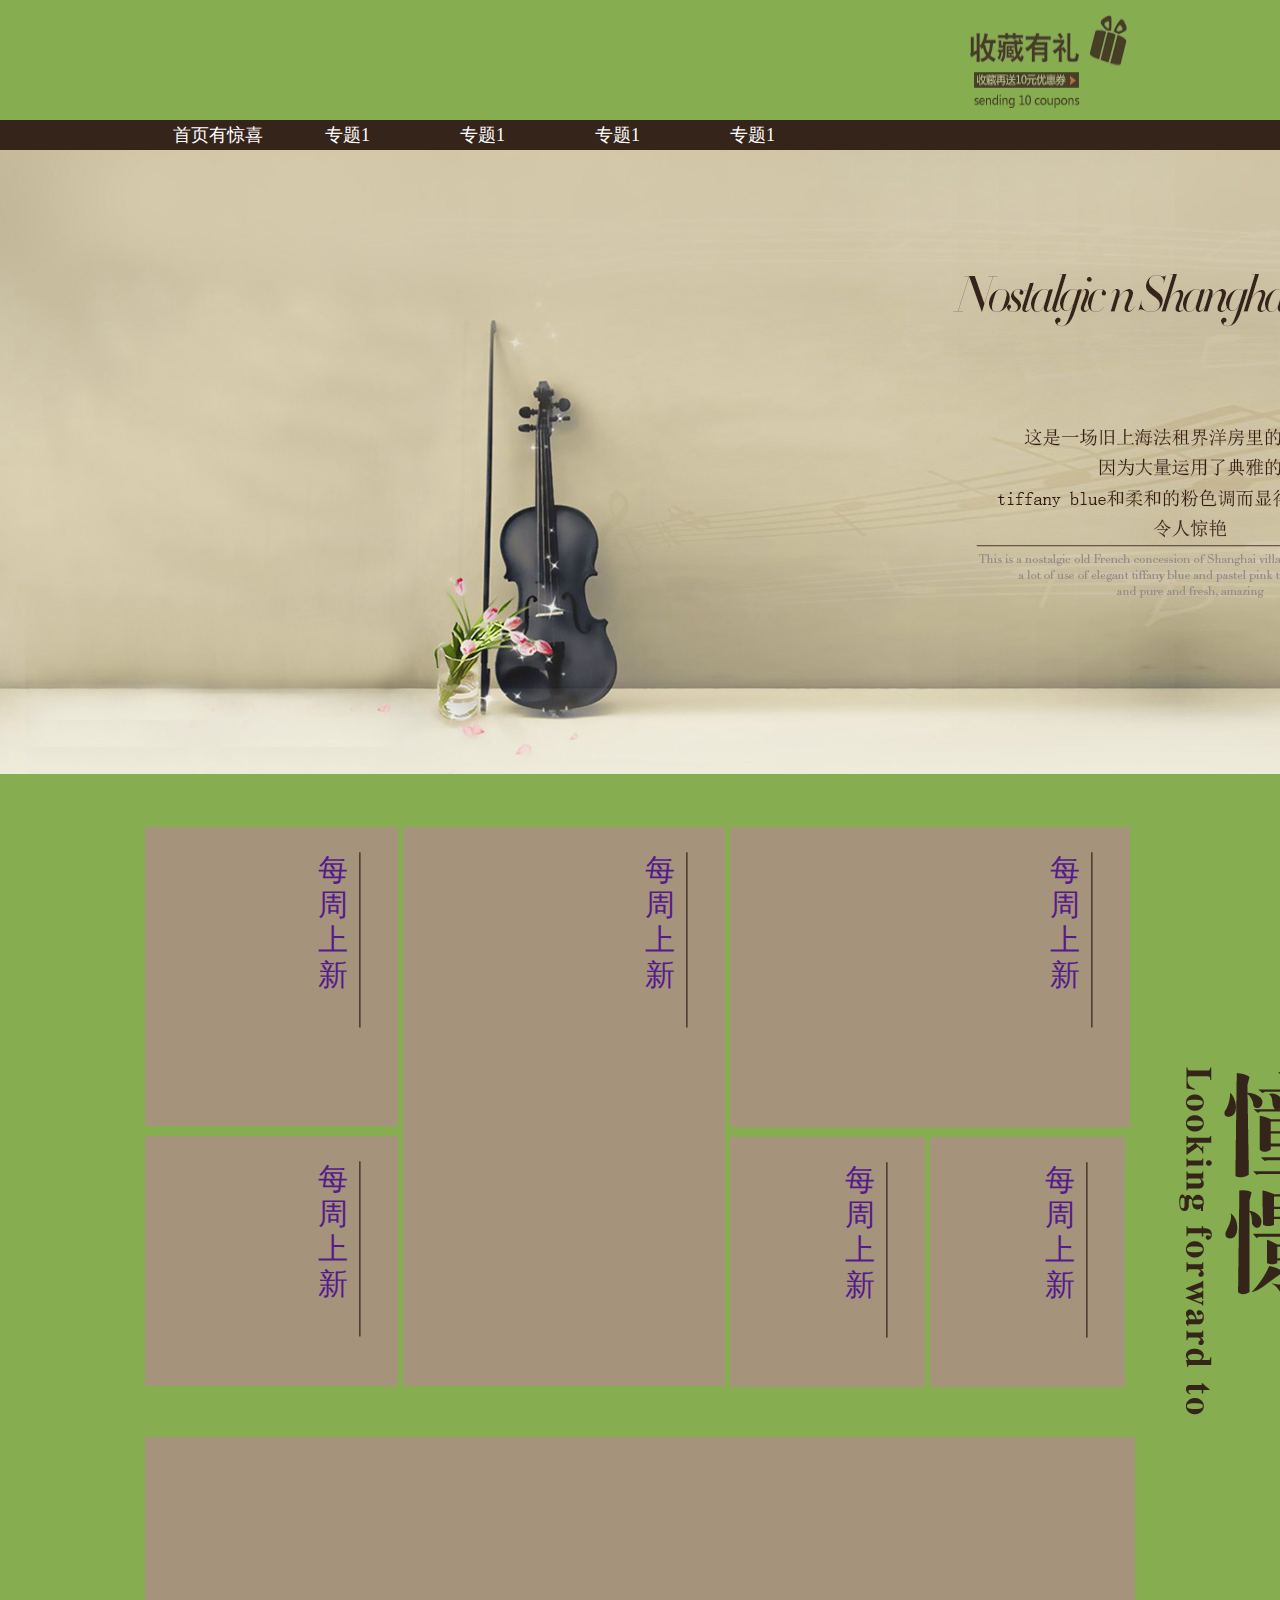
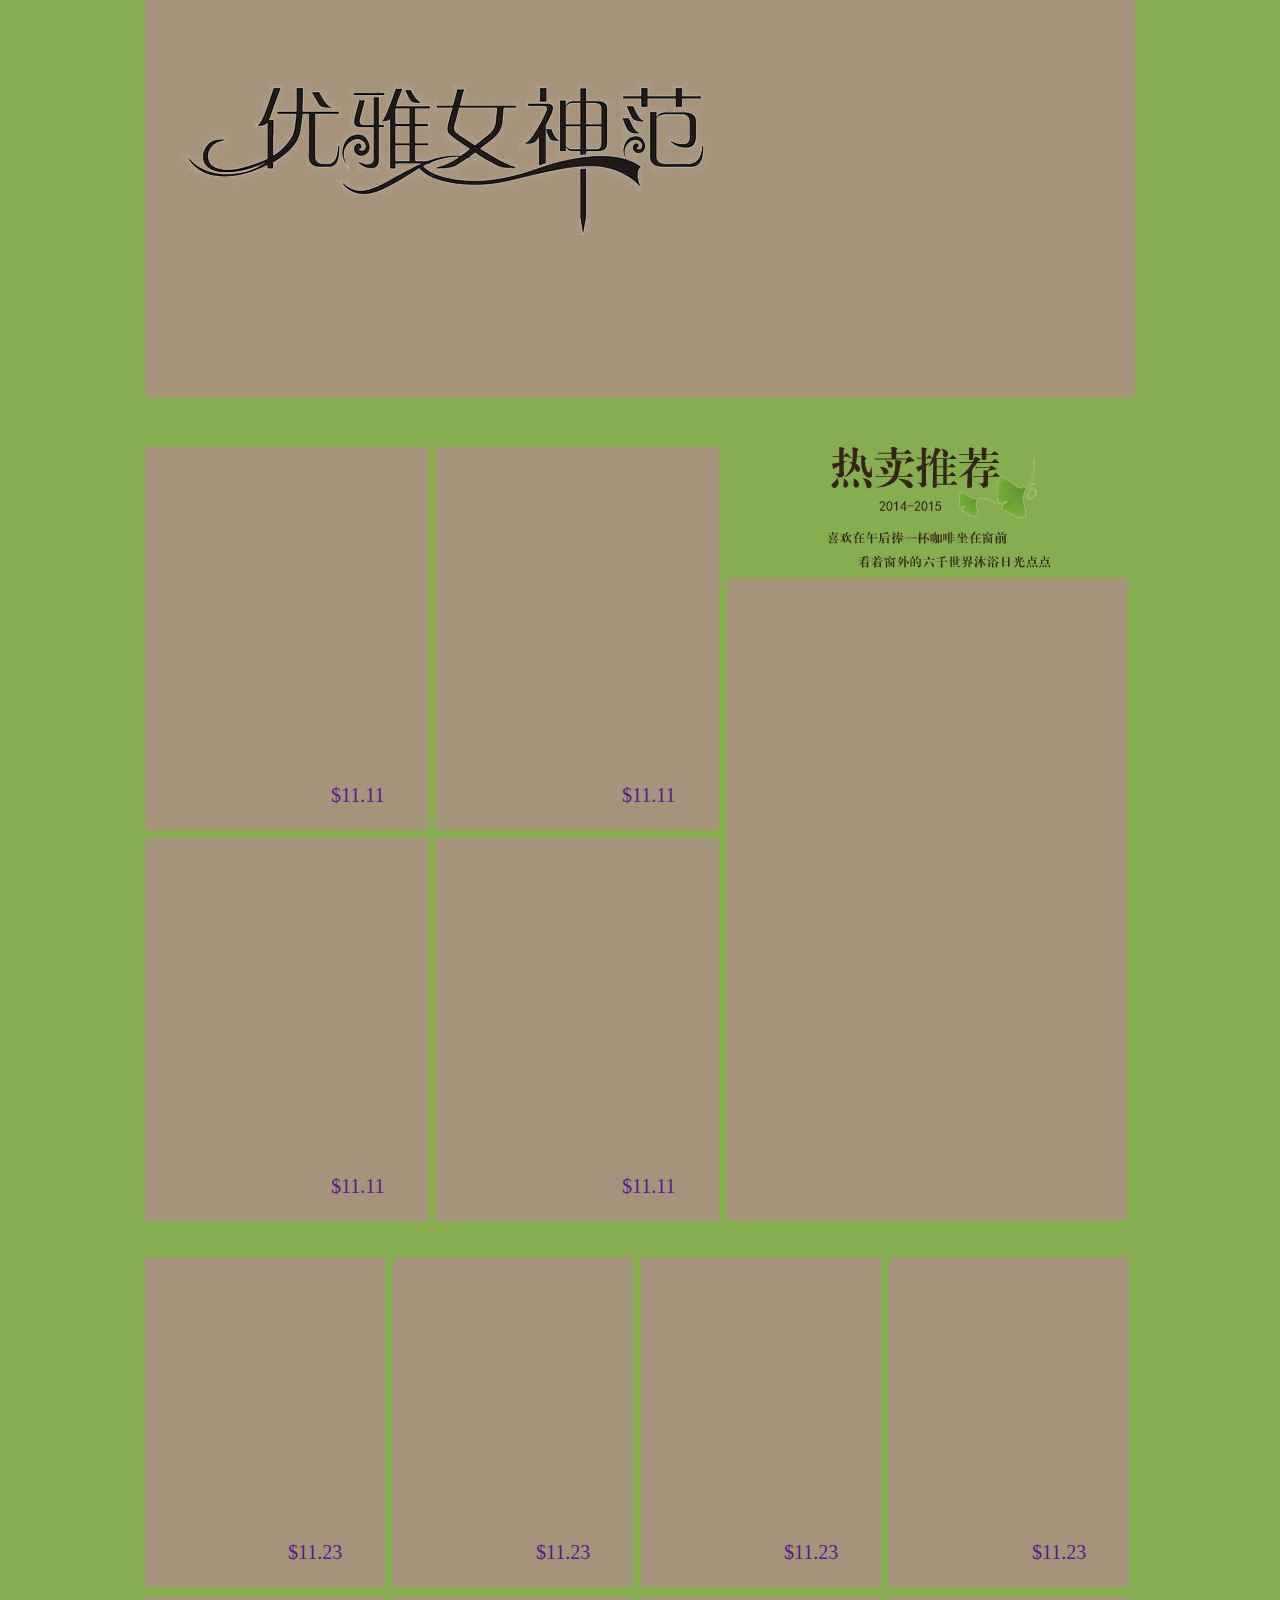
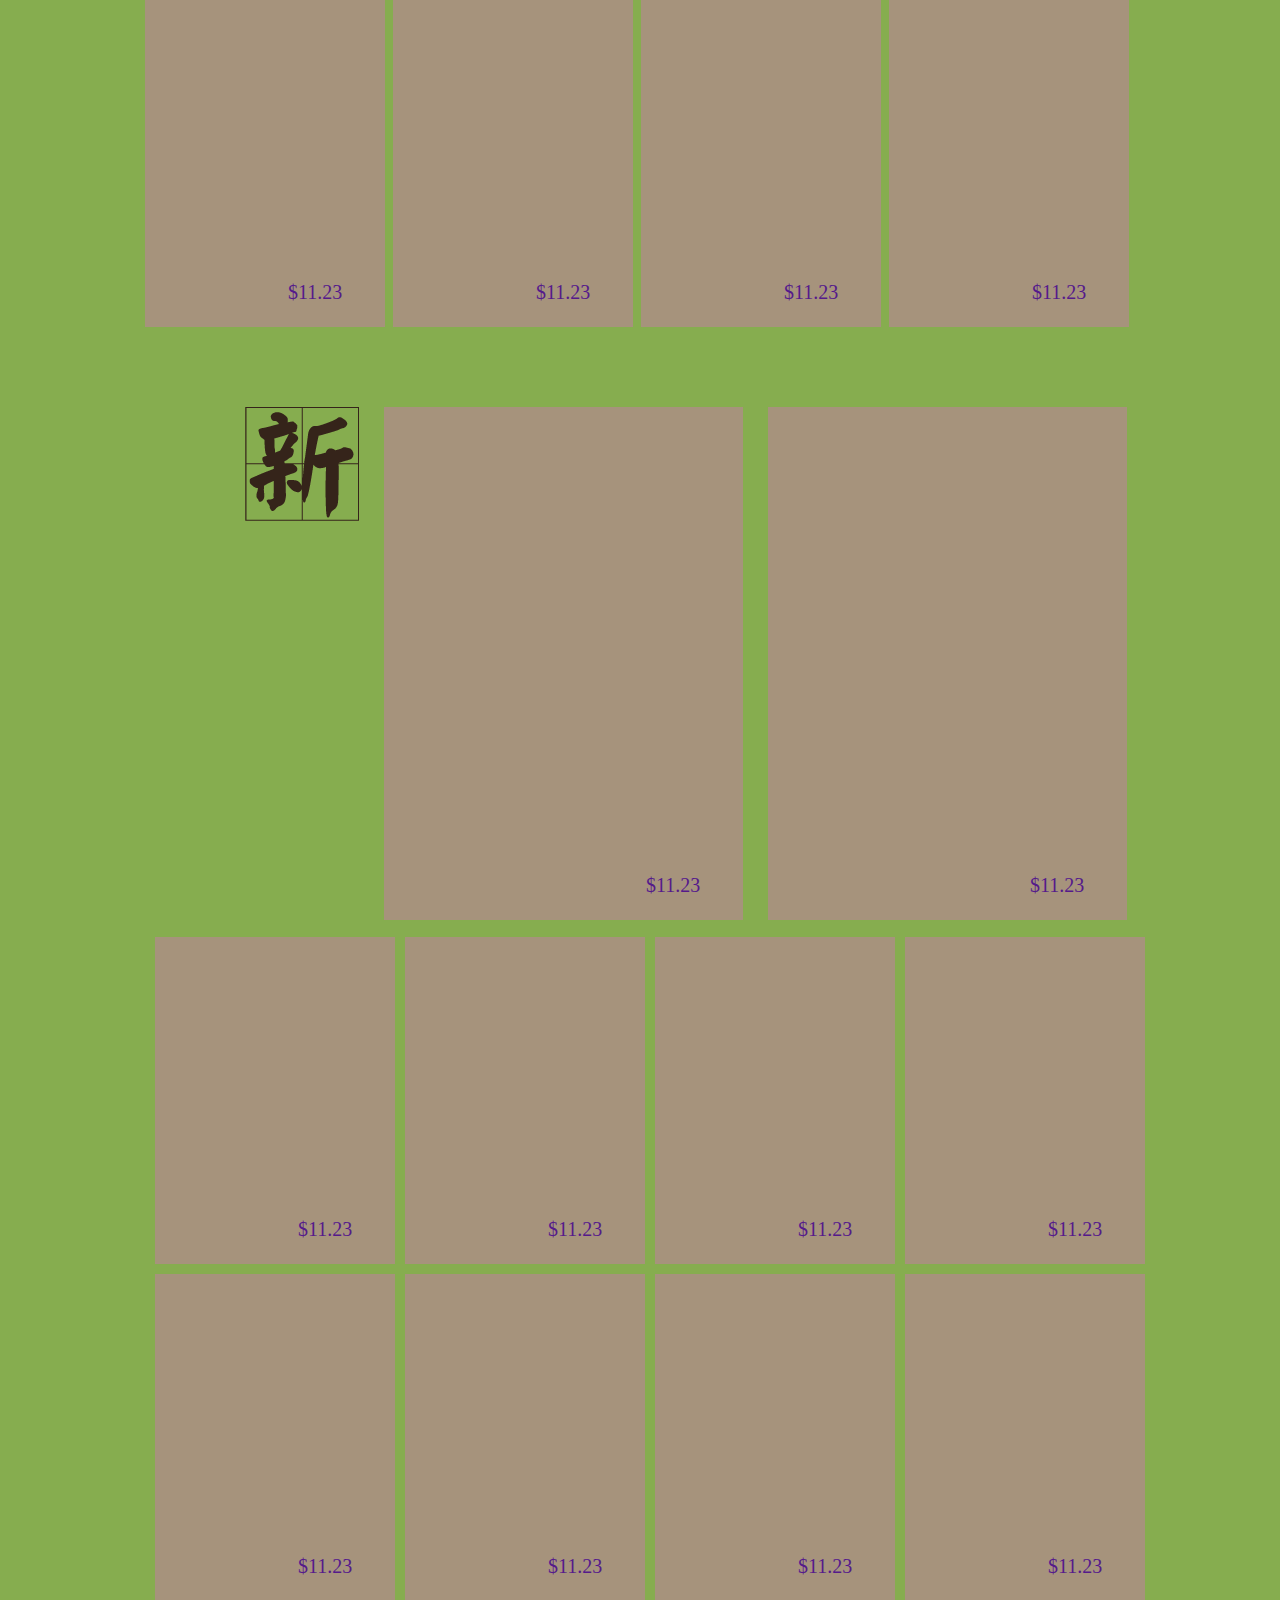
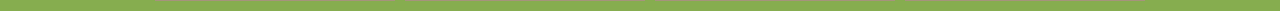
<file: Demo1/index.html>
<!doctype html>
<html lang="en">
<head>
    <meta charset="UTF-8">
    <title>Document</title>
    <link rel="stylesheet" href="css/base.css">
    <link rel="stylesheet" href="css/demo.css">
</head>
<body>
    <!--头部开始-->
        <div class="headerWrap">
            <div class="header">
                <div class="logo">
                    <img src="images/collection.png" width="157" height="93"  alt="收藏">
                </div>
            </div>
        </div>
    <!--头部结束-->

    <!--导航开始-->
        <div class="navWrap">
            <div class="nav">
                <ul>
                    <li  class="first w130"><a href="">首页有惊喜</a></li>
                    <li><a href="">专题1</a></li>
                    <li><a href="">专题1</a></li>
                    <li><a href="">专题1</a></li>
                    <li><a href="">专题1</a></li>
                </ul>
            </div>
        </div>
    <!--导航结束-->

    <!--海报区开始-->
        <div class="bannerWrap">
            <img src="images/banner.jpg" width="" alt="">
        </div>
    <!--海报区结束-->

    <!--主体内容开始-->
    
       <div class="main">
           <!--混搭区开始-->
                <div class="Area1">

                    <div class="Area1-right">
                        <img src="images/chognjing.png" width="226" height="348" alt="憧憬图">
                    </div>

                    <div class="Area1-top">
                        <div class="Area1-top-item1">
                            <a href="" class="Area1-top-item1-one main-m-goodsItem">
                                <span class="tit">每周上新</span>
                                <span class="line"></span>
                            </a>
                            <a href="" class="Area1-top-item1-two main-m-goodsItem">
                                <span class="tit">每周上新</span>
                                <span class="line"></span>
                            </a>
                        </div>
                        <div class="Area1-top-item2">
                            <a href="" class="Area1-top-item2-one main-m-goodsItem">
                                <span class="tit">每周上新</span>
                                <span class="line"></span>
                            </a>
                        </div>
                        <div class="Area1-top-item3">
                                <a href=""  class="Area1-top-item3-one main-m-goodsItem">
                                    <span class="tit">每周上新</span>
                                    <span class="line"></span>
                                </a>
                                <a href=""  class="Area1-top-item3-two main-m-goodsItem">
                                    <span class="tit">每周上新</span>
                                    <span class="line"></span>
                                </a>
                                <a href=""  class="Area1-top-item3-three main-m-goodsItem">
                                    <span class="tit">每周上新</span>
                                    <span class="line"></span>
                                </a>
                        </div>
                    </div>
                    <div class="Area1-bottom">
                        <a href="" class="Area1-bottom-banner">
                            <span class="tit"></span>
                        </a>
                    </div>
                </div>
           <!--混搭区结束-->


           <!--热卖区开始-->

                <div class="Area2">
                    <div class="Area2-top">
                        <div class="Area2-top-aside">
                            <ul>
                                <li>
                                    <a href="" class="main-m-goodsItem"><span class="price">$11.11</span></a>
                                </li>
                                <li>
                                    <a href="" class="main-m-goodsItem"><span class="price">$11.11</span></a>
                                </li>
                                <li>
                                    <a href="" class="main-m-goodsItem"><span class="price">$11.11</span></a>
                                </li>
                                <li>
                                    <a href="" class="main-m-goodsItem"><span class="price">$11.11</span></a>
                                </li>
                            </ul>
                        </div>
                        <div class="Area2-top-main">
                            <h1>标题</h1>
                            <div class="Area2-top-mainItem">
                                    <a href="" class="main-m-goodsItem"></a>
                            </div>
                        </div>
                    </div>
                    <div class="Area2-bottom">
                        <ul>
                            <li><a href="" class="main-m-goodsItem"><span class="price">$11.23</span></a></li>
                            <li><a href="" class="main-m-goodsItem"><span class="price">$11.23</span></a></li>
                            <li><a href="" class="main-m-goodsItem"><span class="price">$11.23</span></a></li>
                            <li><a href="" class="main-m-goodsItem"><span class="price">$11.23</span></a></li>
                            <li><a href="" class="main-m-goodsItem"><span class="price">$11.23</span></a></li>
                            <li><a href="" class="main-m-goodsItem"><span class="price">$11.23</span></a></li>
                            <li><a href="" class="main-m-goodsItem"><span class="price">$11.23</span></a></li>
                            <li><a href="" class="main-m-goodsItem"><span class="price">$11.23</span></a></li>
                        </ul>
                    </div>
                </div>
           <!--热卖区结束 -->
           <!--每周新品开始-->
           <div class="Area3">
               <div class="Area3-top">
                   <div class="Area3-top-tit">
                       <h1>标题</h1>
                   </div>
                   <ul class="Area3-top-item1">
                       <li><a href="" class="main-m-goodsItem"><span class="price">$11.23</span></a></li>
                       <li><a href="" class="main-m-goodsItem"><span class="price">$11.23</span></a></li>
                   </ul>
               </div>
               <div class="Area3-bottom">
                   <ul>
                       <li><a href="" class="main-m-goodsItem"><span class="price">$11.23</span></a></li>
                       <li><a href="" class="main-m-goodsItem"><span class="price">$11.23</span></a></li>
                       <li><a href="" class="main-m-goodsItem"><span class="price">$11.23</span></a></li>
                       <li><a href="" class="main-m-goodsItem"><span class="price">$11.23</span></a></li>
                       <li><a href="" class="main-m-goodsItem"><span class="price">$11.23</span></a></li>
                       <li><a href="" class="main-m-goodsItem"><span class="price">$11.23</span></a></li>
                       <li><a href="" class="main-m-goodsItem"><span class="price">$11.23</span></a></li>
                       <li><a href="" class="main-m-goodsItem"><span class="price">$11.23</span></a></li>
                   </ul>
               </div>
           </div>
       </div>
    <!--每周新品结束-->
       </div>
    <!--主体内容结束-->
</body>
</html>
</file>
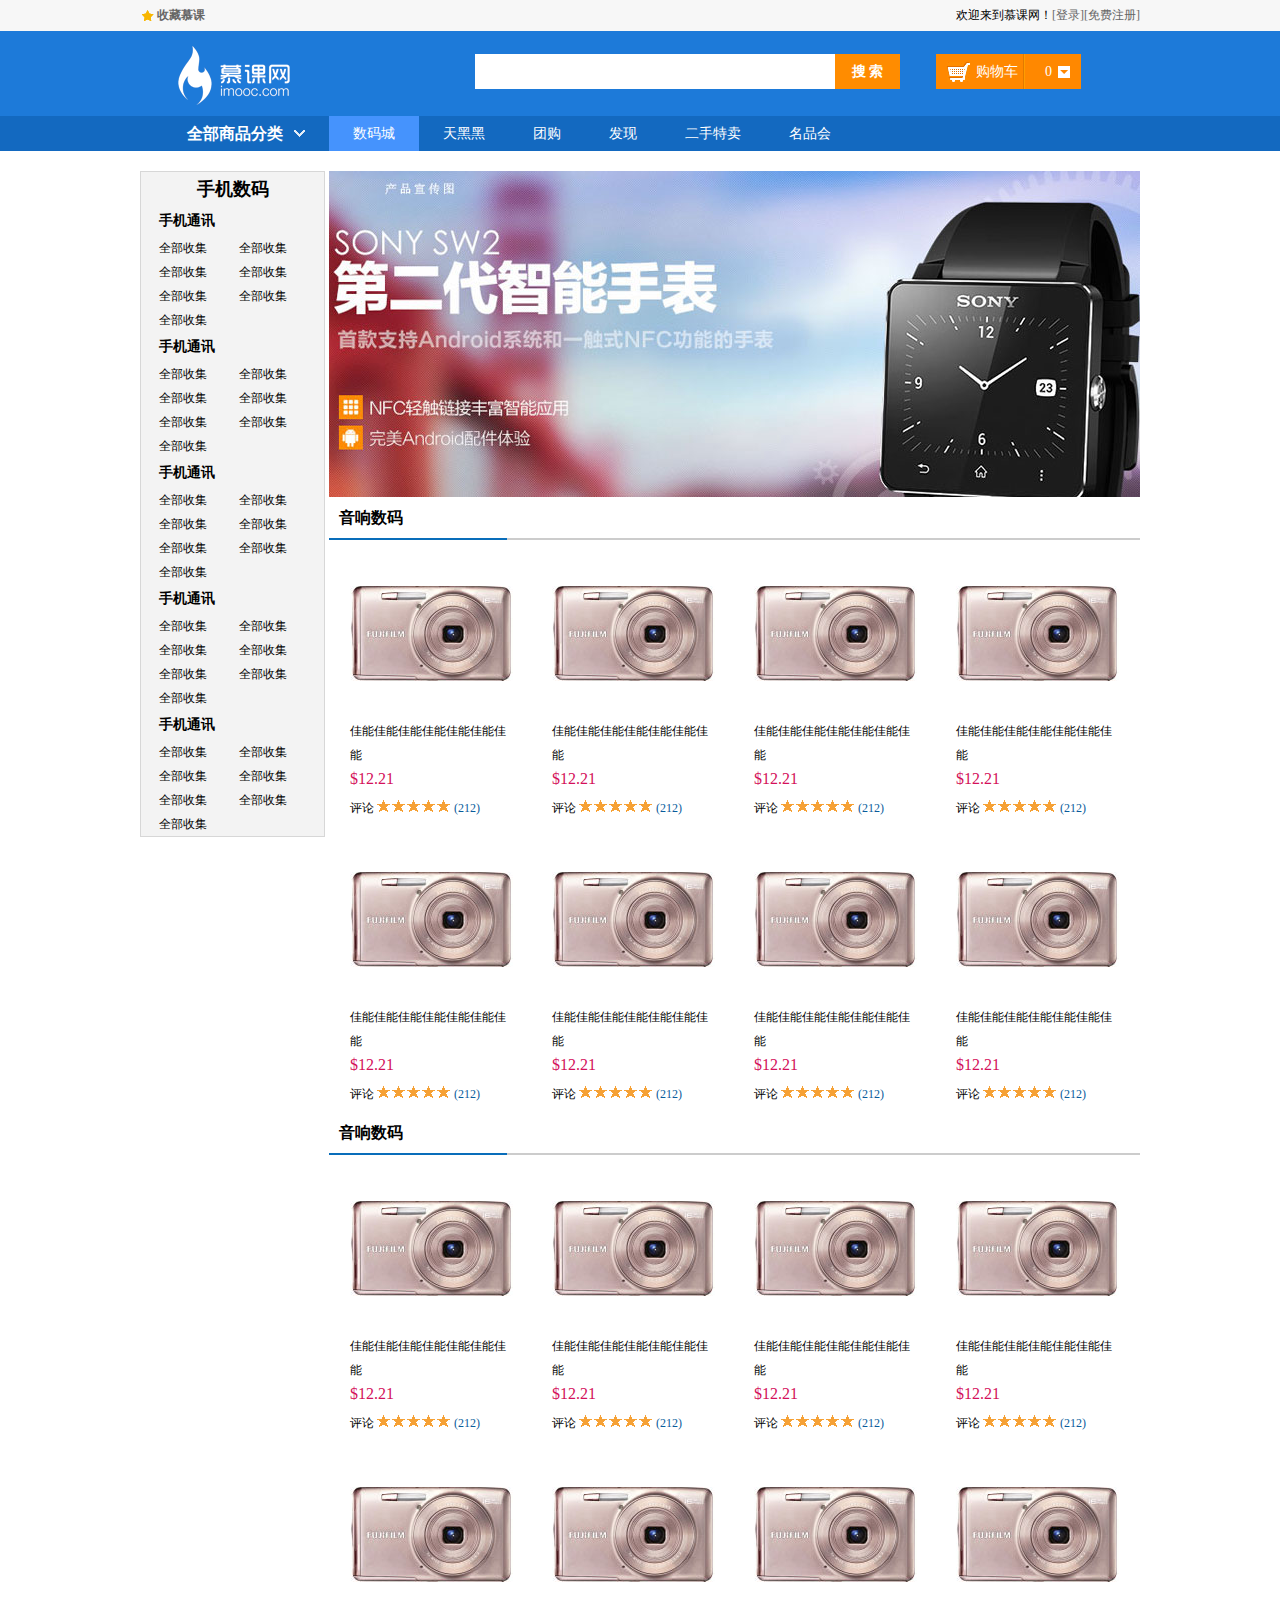
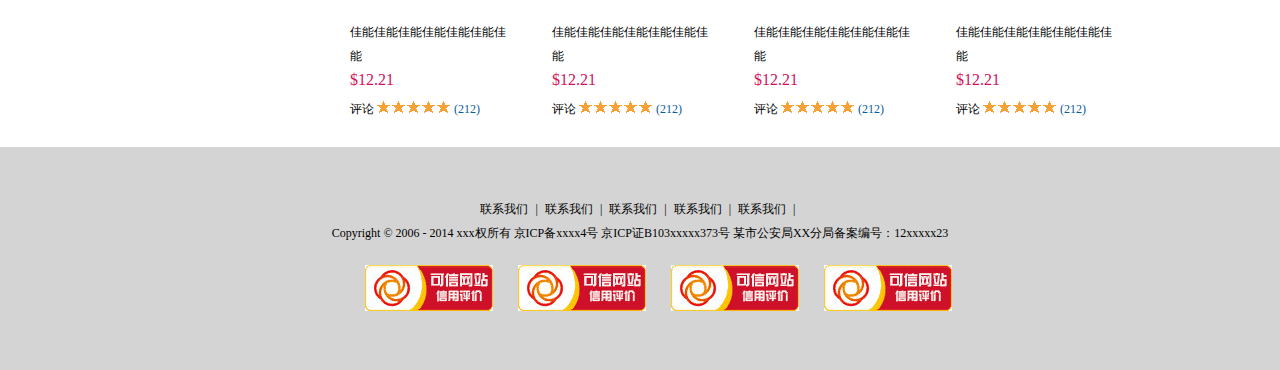
<file: Demo3/2-category.html>
<!doctype html>
<html lang="en">
<head>
    <meta charset="UTF-8">
    <title>我的网页</title>
    <meta http-equiv="Content-Type" content="text/html; charset=gb2312" />
    <meta name="Keywords" content="我的网页" />
    <meta name="Description" content="我的网页。" />
    <meta name="robots" content="index, follow" />
    <meta name="googlebot" content="index, follow" />
    <meta name="generator" content="xxx" />
    <meta name="author" content="S Team" />
    <link rel="stylesheet" href="style/base.css">
    <link rel="stylesheet" href="style/common.css">
    <link rel="stylesheet" href="style/page.css">
</head>
<body>

    <!--topbar-->
        <div class="m-topbar">
            <div class="inner">
                <div class="f-fl">
                    <a href="" title="收藏慕课" class="collect"><i class="i-ico i-ico-star1"></i>收藏慕课</a>
                </div>
                <div class="f-fr">
                    欢迎来到慕课网！<a href="" title="登录">[登录]</a><a href="" title="免费注册">[免费注册]</a>
                </div>
            </div>
        </div>
    <!--topbar end-->


    <!--headerTop-->
        <div class="m-headerTop">
            <div class="inner">
                <h1 class="logo"><a href="" title="XX网">xx网</a></h1>
                <div class="search">
                    <form action="" method="post">
                        <input type="text" class="txt">
                        <button>搜 索</button>
                    </form>
                </div>
                <div class="cart">
                    <a href="" class="myCart" title="购物车"><i class="i-ico i-ico-cart1"></i>购物车</a>
                    <a href="" class="myNum" title="购物车数量"><i class="i-ico i-ico-arrowDown1"></i>0</a>
                </div>
            </div>
        </div>
    <!--headerTop  end-->



    <!--headetNav-->
        <div class="m-mainNav">
            <div class="inner">
                <h2>
                    全部商品分类
                    <i class="i-ico i-ico-arrowDown2"></i>
                </h2>
                <ul>
                    <li><a href="" class="z-cur" title="数码城" target="_blank">数码城</a></li>
                    <li><a href="" target="_blank" title="天黑黑">天黑黑</a></li>
                    <li><a href="" target="_blank" title="团购">团购</a></li>
                    <li><a href="" target="_blank" title="发现" >发现</a></li>
                    <li><a href="" target="_blank" title="二手特卖">二手特卖</a></li>
                    <li><a href="" target="_blank" title="名品会">名品会</a></li>
                </ul>
            </div>
        </div>
    <!--headetNav end-->


    <!--body-->
        <div class="g-bd f-cb">
            <div class="m-bd">
                <div class="sd">
                    <h2>手机数码</h2>
                    <ul class="m2-sdList f-cb">
                        <li class="mainItem">
                            <h3>手机通讯</h3>
                            <ul class="subList f-cb">
                                <li><a href="">全部收集</a></li>
                                <li><a href="">全部收集</a></li>
                                <li><a href="">全部收集</a></li>
                                <li><a href="">全部收集</a></li>
                                <li><a href="">全部收集</a></li>
                                <li><a href="">全部收集</a></li>
                                <li><a href="">全部收集</a></li>
                            </ul>
                        </li>
                        <li class="mainItem">
                            <h3>手机通讯</h3>
                            <ul class="subList f-cb">
                                <li><a href="">全部收集</a></li>
                                <li><a href="">全部收集</a></li>
                                <li><a href="">全部收集</a></li>
                                <li><a href="">全部收集</a></li>
                                <li><a href="">全部收集</a></li>
                                <li><a href="">全部收集</a></li>
                                <li><a href="">全部收集</a></li>
                            </ul>
                        </li>
                        <li class="mainItem">
                            <h3>手机通讯</h3>
                            <ul class="subList f-cb">
                                <li><a href="">全部收集</a></li>
                                <li><a href="">全部收集</a></li>
                                <li><a href="">全部收集</a></li>
                                <li><a href="">全部收集</a></li>
                                <li><a href="">全部收集</a></li>
                                <li><a href="">全部收集</a></li>
                                <li><a href="">全部收集</a></li>
                            </ul>
                        </li>
                        <li class="mainItem">
                            <h3>手机通讯</h3>
                            <ul class="subList f-cb">
                                <li><a href="">全部收集</a></li>
                                <li><a href="">全部收集</a></li>
                                <li><a href="">全部收集</a></li>
                                <li><a href="">全部收集</a></li>
                                <li><a href="">全部收集</a></li>
                                <li><a href="">全部收集</a></li>
                                <li><a href="">全部收集</a></li>
                            </ul>
                        </li>
                        <li class="mainItem">
                            <h3>手机通讯</h3>
                            <ul class="subList f-cb">
                                <li><a href="">全部收集</a></li>
                                <li><a href="">全部收集</a></li>
                                <li><a href="">全部收集</a></li>
                                <li><a href="">全部收集</a></li>
                                <li><a href="">全部收集</a></li>
                                <li><a href="">全部收集</a></li>
                                <li><a href="">全部收集</a></li>
                            </ul>
                        </li>
                    </ul>
                </div>
                <div class="main">

                    <div class="m2-slider">
                        <img src="images/cateBanner.jpg" width="811" height="326" alt="banner">
                    </div>


                    <div class="m2-sec">
                        <h3>音响数码 <b></b></h3>
                        <ul class="f-cb">
                            <li>
                                <a href="" target="_blank" title="item"><img src="images/cateItem.jpg" width="163" height="95" alt="item"></a>
                                <p class="tit">佳能佳能佳能佳能佳能佳能佳能</p>
                                <p class="price">$12.21</p>
                                <p class="comment">
                                     评论
                                    <span class="star"></span>
                                    <a class="num">(212)</a>
                                </p>
                            </li>
                            <li>
                                <a href="" target="_blank" title="item"><img src="images/cateItem.jpg" width="163" height="95" alt="item"></a>
                                <p class="tit">佳能佳能佳能佳能佳能佳能佳能</p>
                                <p class="price">$12.21</p>
                                <p class="comment">
                                    评论
                                    <span class="star"></span>
                                    <a class="num">(212)</a>
                                </p>
                            </li>
                            <li>
                                <a href="" target="_blank" title="item"><img src="images/cateItem.jpg" width="163" height="95" alt="item"></a>
                                <p class="tit">佳能佳能佳能佳能佳能佳能佳能</p>
                                <p class="price">$12.21</p>
                                <p class="comment">
                                    评论
                                    <span class="star"></span>
                                    <a class="num">(212)</a>
                                </p>
                            </li>
                            <li>
                                <a href="" target="_blank" title="item"><img src="images/cateItem.jpg" width="163" height="95" alt="item"></a>
                                <p class="tit">佳能佳能佳能佳能佳能佳能佳能</p>
                                <p class="price">$12.21</p>
                                <p class="comment">
                                    评论
                                    <span class="star"></span>
                                    <a class="num">(212)</a>
                                </p>
                            </li>
                            <li>
                                <a href="" target="_blank" title="item"><img src="images/cateItem.jpg" width="163" height="95" alt="item"></a>
                                <p class="tit">佳能佳能佳能佳能佳能佳能佳能</p>
                                <p class="price">$12.21</p>
                                <p class="comment">
                                    评论
                                    <span class="star"></span>
                                    <a class="num">(212)</a>
                                </p>
                            </li>
                            <li>
                                <a href="" target="_blank" title="item"><img src="images/cateItem.jpg" width="163" height="95" alt="item"></a>
                                <p class="tit">佳能佳能佳能佳能佳能佳能佳能</p>
                                <p class="price">$12.21</p>
                                <p class="comment">
                                    评论
                                    <span class="star"></span>
                                    <a class="num">(212)</a>
                                </p>
                            </li>
                            <li>
                                <a href="" target="_blank" title="item"><img src="images/cateItem.jpg" width="163" height="95" alt="item"></a>
                                <p class="tit">佳能佳能佳能佳能佳能佳能佳能</p>
                                <p class="price">$12.21</p>
                                <p class="comment">
                                    评论
                                    <span class="star"></span>
                                    <a class="num">(212)</a>
                                </p>
                            </li>
                            <li>
                                <a href="" target="_blank" title="item"><img src="images/cateItem.jpg" width="163" height="95" alt="item"></a>
                                <p class="tit">佳能佳能佳能佳能佳能佳能佳能</p>
                                <p class="price">$12.21</p>
                                <p class="comment">
                                    评论
                                    <span class="star"></span>
                                    <a class="num">(212)</a>
                                </p>
                            </li>

                        </ul>
                    </div>


                    <div class="m2-sec">
                        <h3>音响数码 <b></b></h3>
                        <ul class="f-cb ">
                            <li>
                                <a href="" target="_blank" title="item"><img src="images/cateItem.jpg" width="163" height="95" alt="item"></a>
                                <p class="tit">佳能佳能佳能佳能佳能佳能佳能</p>
                                <p class="price">$12.21</p>
                                <p class="comment">
                                    评论
                                    <span class="star"></span>
                                    <a class="num">(212)</a>
                                </p>
                            </li>
                            <li>
                                <a href="" target="_blank" title="item"><img src="images/cateItem.jpg" width="163" height="95" alt="item"></a>
                                <p class="tit">佳能佳能佳能佳能佳能佳能佳能</p>
                                <p class="price">$12.21</p>
                                <p class="comment">
                                    评论
                                    <span class="star"></span>
                                    <a class="num">(212)</a>
                                </p>
                            </li>
                            <li>
                                <a href="" target="_blank" title="item"><img src="images/cateItem.jpg" width="163" height="95" alt="item"></a>
                                <p class="tit">佳能佳能佳能佳能佳能佳能佳能</p>
                                <p class="price">$12.21</p>
                                <p class="comment">
                                    评论
                                    <span class="star"></span>
                                    <a class="num">(212)</a>
                                </p>
                            </li>
                            <li>
                                <a href="" target="_blank" title="item"><img src="images/cateItem.jpg" width="163" height="95" alt="item"></a>
                                <p class="tit">佳能佳能佳能佳能佳能佳能佳能</p>
                                <p class="price">$12.21</p>
                                <p class="comment">
                                    评论
                                    <span class="star"></span>
                                    <a class="num">(212)</a>
                                </p>
                            </li>
                            <li>
                                <a href="" target="_blank" title="item"><img src="images/cateItem.jpg" width="163" height="95" alt="item"></a>
                                <p class="tit">佳能佳能佳能佳能佳能佳能佳能</p>
                                <p class="price">$12.21</p>
                                <p class="comment">
                                    评论
                                    <span class="star"></span>
                                    <a class="num">(212)</a>
                                </p>
                            </li>
                            <li>
                                <a href="" target="_blank" title="item"><img src="images/cateItem.jpg" width="163" height="95" alt="item"></a>
                                <p class="tit">佳能佳能佳能佳能佳能佳能佳能</p>
                                <p class="price">$12.21</p>
                                <p class="comment">
                                    评论
                                    <span class="star"></span>
                                    <a class="num">(212)</a>
                                </p>
                            </li>
                            <li>
                                <a href="" target="_blank" title="item"><img src="images/cateItem.jpg" width="163" height="95" alt="item"></a>
                                <p class="tit">佳能佳能佳能佳能佳能佳能佳能</p>
                                <p class="price">$12.21</p>
                                <p class="comment">
                                    评论
                                    <span class="star"></span>
                                    <a class="num">(212)</a>
                                </p>
                            </li>
                            <li>
                                <a href="" target="_blank" title="item"><img src="images/cateItem.jpg" width="163" height="95" alt="item"></a>
                                <p class="tit">佳能佳能佳能佳能佳能佳能佳能</p>
                                <p class="price">$12.21</p>
                                <p class="comment">
                                    评论
                                    <span class="star"></span>
                                    <a class="num">(212)</a>
                                </p>
                            </li>

                        </ul>
                    </div>


                </div>
            </div>
        </div>
    <!--body end-->

    <!--footer-->
        <div class="m-footer">
            <div class="inner">
                <p class="link">
                    <a href="" title="联系我们">联系我们</a>
                    <span class="sep">|</span>
                    <a href="" title="联系我们">联系我们</a>
                    <span class="sep">|</span>
                    <a href="" title="联系我们">联系我们</a>
                    <span class="sep">|</span>
                    <a href="" title="联系我们">联系我们</a>
                    <span class="sep">|</span>
                    <a href="" title="联系我们">联系我们</a>
                    <span class="sep">|</span>
                </p>
                <p class="copyRight">
                    Copyright © 2006 - 2014 xxx权所有   京ICP备xxxx4号   京ICP证B103xxxxx373号   某市公安局XX分局备案编号：12xxxxx23
                </p>
                <p class="credit">
                    <a href=""  title="credit">信用良好</a>
                    <a href=""  title="credit">信用良好</a>
                    <a href=""  title="credit">信用良好</a>
                    <a href=""  title="credit">信用良好</a>
                </p>
            </div>
        </div>
    <!--footer end-->
</body>
</html>
</file>
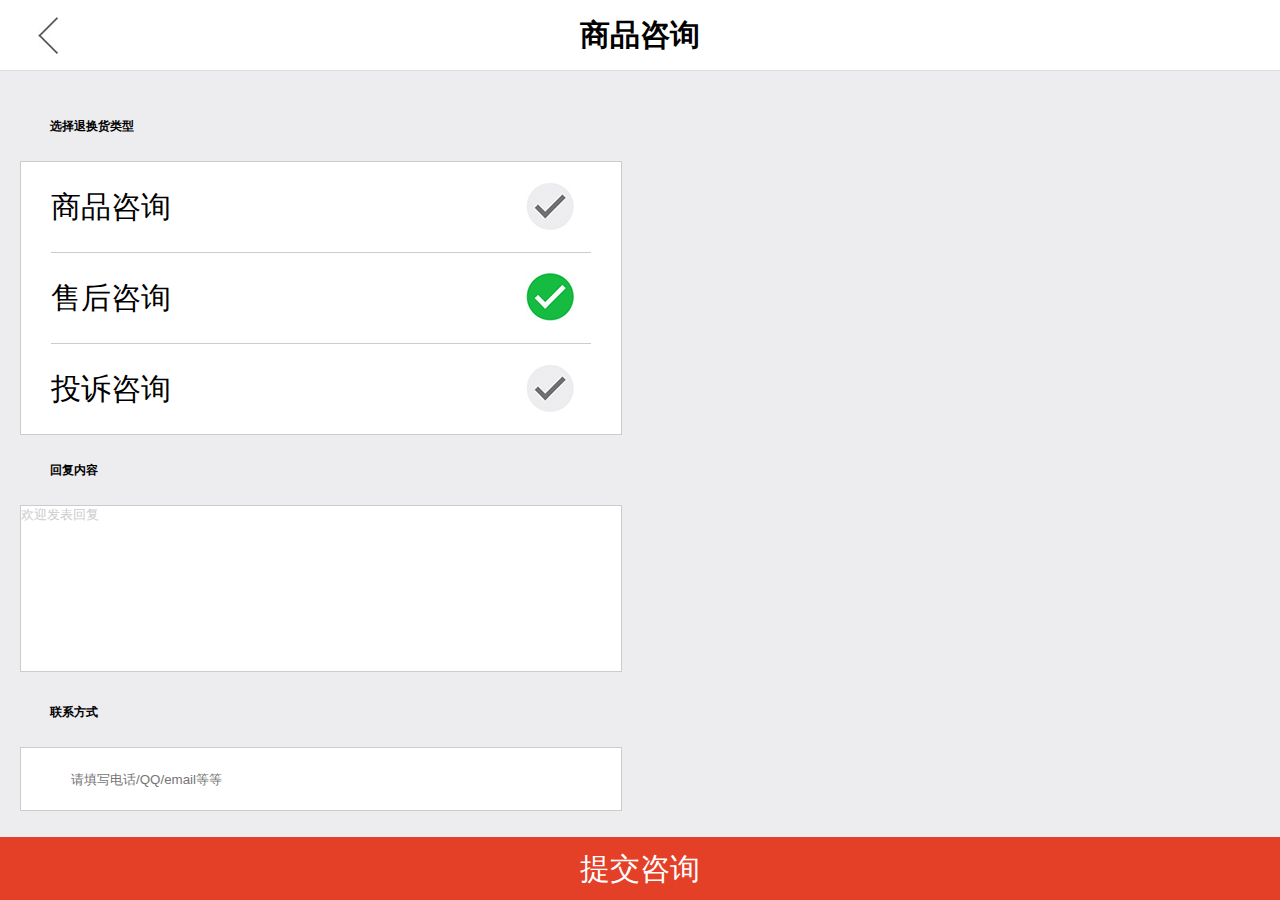
<file: Demo4/6商品咨询.html>
<!doctype html>
<html lang="en">
<head>
    <meta charset="UTF-8">
    <meta http-equiv="X-UA-Compatible" content="IE=edge,chrome=1">
    <meta name="viewport" content="width=device-width, initial-scale=1.0, user-scalable=no">
    <meta name="keywords" content="2">
    <meta name="description" content="2">
    <title>11</title>
    <link rel="stylesheet" href="style/base.css">
    <link rel="stylesheet" href="style/common.css">
    <link rel="stylesheet" href="style/page.css">
    <link rel="stylesheet" href="style/demo.css">
    <link rel="stylesheet" href="style/icon.css">
</head>
<body>

<div class="m6-layout">
    <!--头部开始-->
        <header>
            <div class="m-personHeader">
                <a href="" class="back"></a>
                <h1>商品咨询</h1>
            </div>
        </header>
    <!--头部开始 end-->

    <!--咨询表单-->
        <div class="m6-form">
            <form action="">
                <div class="item">
                    <h2>选择退换货类型</h2>
                    <div class="sel">
                        <p class="goods-consult">
                            商品咨询
                            <i class="nochecked">0</i>
                        </p>
                        <p class="customer-consult">
                            售后咨询
                            <i class="checked">1</i>
                        </p>
                        <p class="complain-consult">
                            投诉咨询
                            <i class="nochecked">2</i>
                        </p>
                    </div>
                </div>
                <div class="item">
                    <h2>回复内容</h2>
                    <textarea name="" id="" cols="30" rows="10">欢迎发表回复</textarea>
                </div>
                <div class="item">
                    <h2>联系方式</h2>
                    <input type="text" class="contact" placeholder="请填写电话/QQ/email等等">
                </div>
            </form>
        </div>
    <!--咨询表单 end-->
    
    
    <!--递交咨询-->
    <footer>
        <div class="m6-submit">
            <a href="">提交咨询</a>
        </div>
    </footer>
    <!--递交咨询 end-->

</div>

<script src="js/jquery-2.0.0.min.js"></script>
<script src="js/function.js"></script>
<script src="js/window.js"></script>
</body>
</html>
</file>
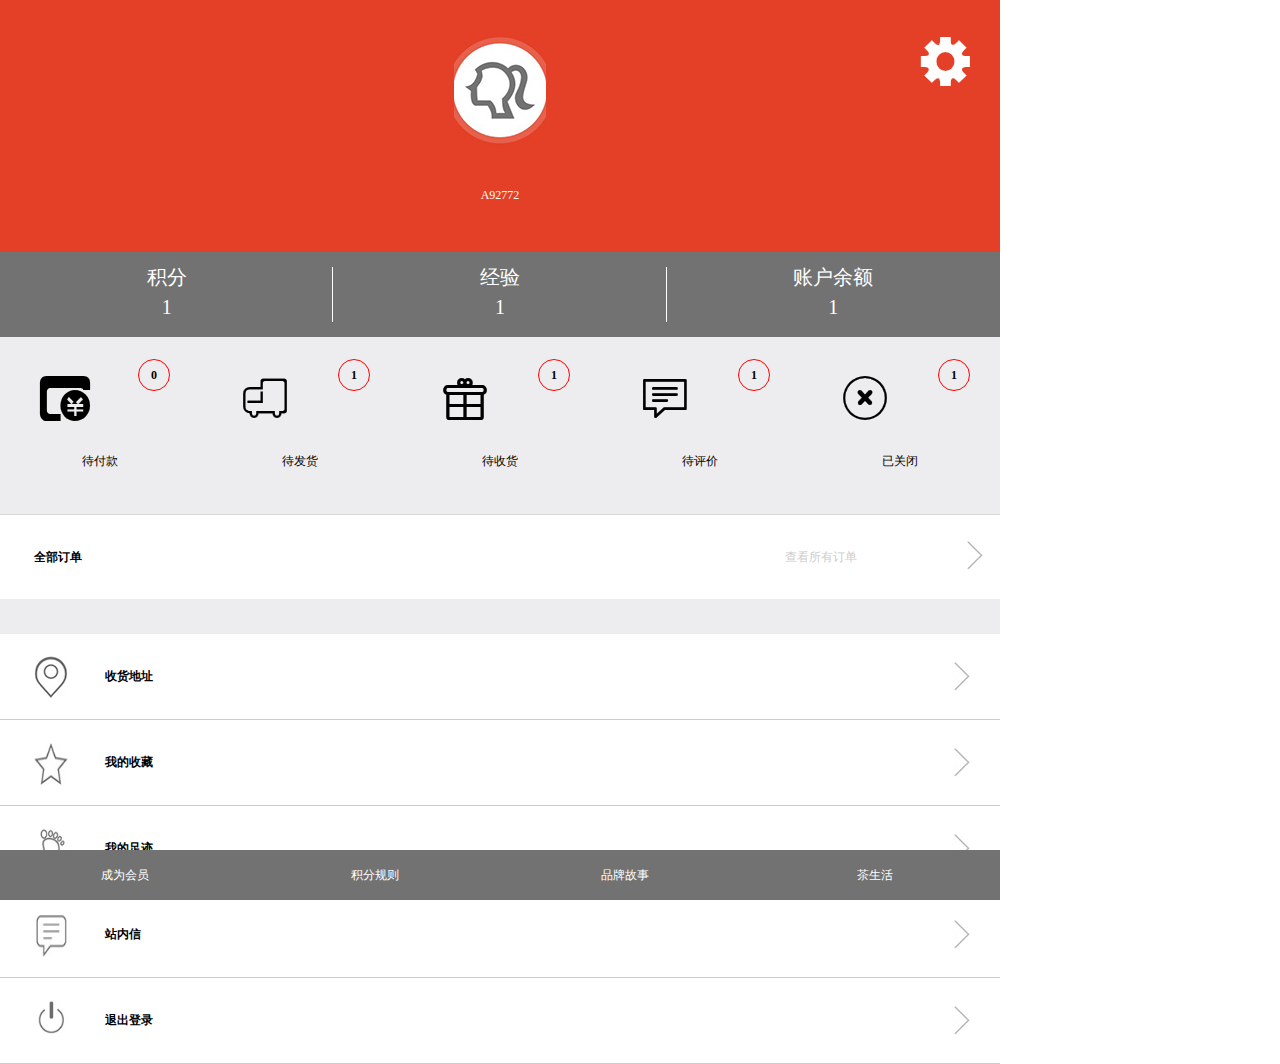
<file: Demo4/7个人中心.html>
<!doctype html>
<html lang="en">
<head>
    <meta charset="UTF-8">
    <meta http-equiv="X-UA-Compatible" content="IE=edge,chrome=1">
    <meta name="viewport" content="width=device-width, initial-scale=1.0, user-scalable=no">
    <meta name="keywords" content="22">
    <meta name="description" content="333">
    <title>22</title>
    <link rel="stylesheet" href="style/base.css">
    <link rel="stylesheet" href="style/common.css">
    <link rel="stylesheet" href="style/page.css">
    <link rel="stylesheet" href="style/demo.css">
    <link rel="stylesheet" href="style/icon.css">
</head>
<body>

<div class="m-layout">
    <div class="m7-person">
        <div class="person-intro">
            <div class="portrait"><img src="images/7header.jpg" alt="header"></div>
            <div class="name">A92772</div>
            <a href="#" class="setting h5-iconfont">&#xe60c;</a>
        </div>
        <div class="acount">
            <ul>
                <li class="integral">
                    <p class="key">积分</p>
                    <p class="val">1</p>
                </li>
                <li class="experience">
                    <p class="key">经验</p>
                    <p class="val">1</p>
                </li>
                <li class="balance">
                    <p class="key">账户余额</p>
                    <p class="val">1</p>
                </li>
            </ul>
        </div>
        <div class="order-status">
            <ul>
                <li class="waitPay">
                    <i class="h5-iconfont">&#xe60b;</i>
                    <b class="num">0</b>
                    待付款
                </li>
                <li class="readySend">
                    <i class="h5-iconfont">&#xe60a;</i>
                    <b class="num">1</b>
                    待发货
                </li>
                <li class="readyReceive">
                    <i class="h5-iconfont">&#xe608;</i>
                    <b class="num">1</b>
                    待收货
                </li>
                <li class="readyComment">
                    <i class="h5-iconfont">&#xe609;</i>
                    <b class="num">1</b>
                    待评价
                </li>
                <li class="closed">
                    <i class="h5-iconfont">&#xe602;</i>
                    <b class="num">1</b>
                    已关闭
                </li>
            </ul>
        </div>
        <div class="allOrder">
            <h2>全部订单</h2>
            <a href="">查看所有订单</a>
            <i class="in"></i>
        </div>
        <div class="myDetail">
            <ul>
                <li>
                    <i class="icon icon-address"></i>
                    <h3>收货地址</h3>
                    <b class="into"></b>
                </li>
                <li>
                    <i class="icon icon-star"></i>
                    <h3>我的收藏</h3>
                    <b class="into"></b>
                </li>
                <li>
                    <i class="icon icon-footer"></i>
                    <h3>我的足迹</h3>
                    <b class="into"></b>
                </li>
                <li>
                    <i class="icon icon-email"></i>
                    <h3>站内信</h3>
                    <b class="into"></b>
                </li>
                <li>
                    <i class="icon icon-logout"></i>
                    <h3>退出登录</h3>
                    <b class="into"></b>
                </li>
            </ul>
        </div>
        <footer>
            <ul class="m7-footer">
                <li><a href="">成为会员</a></li>
                <li><a href="">积分规则</a></li>
                <li><a href="">品牌故事</a></li>
                <li><a href="">茶生活</a></li>
            </ul>
        </footer>
    </div>

</div>

<script src="js/jquery-2.0.0.min.js"></script>
<script src="js/function.js"></script>
<script src="js/window.js"></script>
</body>
</html>
</file>
<file: Demo1/css/demo.css>
body{background:#86ad4f;}
/*头部开始*/
.headerWrap{width:100%;}
.header{margin:0 auto;width:990px;height:120px;}
.header .logo{float:right;margin-right:8px;margin-top:15px;}
/*导航开始*/
.navWrap{width:100%;line-height:30px;background:#35241a;}
.navWrap .nav{margin:0 auto;width:990px;}
.navWrap .nav ul{height:30px;}
.navWrap .nav .first{text-indent:10px;}
.navWrap .nav ul li{float:left;width:135px;font-size:18px;text-align:center;}
.navWrap .nav a{color:#fff;}
/*公共模块*/
.main-m-goodsItem{display:block;background:#a6937c;position:relative;}
.main-m-goodsItem .tit{position:absolute;right:50px;top:25px;width:30px;word-wrap:break-word;font-size:30px;line-height:35px;}
.main-m-goodsItem .line{position:absolute;top:25px;right:37px;width:2px;height:176px;background:url("../images/col.png") no-repeat 0 0;}
.main-m-goodsItem{position:relative;display:block;background:#a6937c;}
.main-m-goodsItem .price{position:absolute;right:12px;bottom:10px;width:85px;height:50px;line-height:50px;font-size:20px;}
.main-m-goodsItem{position:relative;display:block;background:#a6937c;}
.main-m-goodsItem .price{position:absolute;right:12px;bottom:10px;width:85px;height:50px;line-height:50px;font-size:20px;}
.Area1,.Area2,.Area3{position:relative;margin:50px auto;width:990px;}
.Area1-top-item1,.Area1-top-item2,.Area1-top-item3{float:left;}
/*区域1开始*/
.Area1-right{position:absolute;right:-270px;top:240px;}
.Area1-top{height:560px;margin-bottom:50px;}
.Area1-top-item1{width:253px;}
.Area1-top-item1-one{height:299px;margin-bottom:10px;}
.Area1-top-item1-two{height:250px;}
.Area1-top-item2{margin-left:5px;width:322px;height:559px;}
.Area1-top-item2-one{height:100%;}
.Area1-top-item3{margin-left:5px;width:400px;}
.Area1-top-item3-one{height:300px;margin-bottom:10px;}
.Area1-top-item3-two,.Area1-top-item3-three{float:left;width:195px;height:250px;}
.Area1-top-item3-three{margin-left:5px;}
.Area1-bottom-banner{position:relative;display:block;height:560px;background:#a6937c;}
.Area1-bottom-banner .tit{position:absolute;left:35px;top:240px;width:530px;height:162px;background:url("../images/women.png") no-repeat 0 0;}
/*区域2开始*/
.Area2-top{height:810px;}
.Area2-top-aside{float:left;width:582px;}
.Area2-top-aside li{float:left;}
.Area2-top-aside li a{width:283px;height:383px;margin-right:8px;margin-bottom:8px;}
.Area2-top-main{float:left;width:400px;}
.Area2-top-main h1{margin-left:100px;width:224px;height:121px;background:url("../images/hots.png") no-repeat 0 0;overflow:hidden;text-indent:-9999px;}
.Area2-top-mainItem a{width:400px;height:642px;margin-top:10px;}
.Area2-bottom{height:700px;}
.Area2-bottom ul{width:1100px;}
.Area2-bottom li{float:left;margin-right:8px;}
.Area2-bottom li a{width:240px;height:330px;margin-bottom:10px;}
/*区域3开始*/
.Area3-top{height:530px;}
.Area3-top-tit{margin-left:100px;width:114px;height:114px;background:url("../images/newword.png") no-repeat 0 0;overflow:hidden;text-indent:-9999px;}
.Area3-top-tit,.Area3-top-item1{float:left;}
.Area3-top-item1 li{float:left;}
.Area3-top-item1 li a{display:block;width:359px;height:513px;margin-left:25px;}
.Area3-bottom ul{width:1100px;}
.Area3-bottom li{float:left;margin-left:10px;margin-bottom:10px;}
.Area3-bottom li a{width:240px;height:327px;}
</file>
<file: Demo3/style/common.css>
/*common setting*/
body{font:12px/1.5 "宋体";}

/*icon*/

.i-ico{background:url(../images/sprite.png) no-repeat ;}
.i-ico-rightArrow{background-position:0 0;}
.i-ico-arrowDown2{background-position:-5px 0;}
.i-ico-arrowDown1{background-position:-16px 0;}
.i-ico-star1{background-position:-28px 0;}
.i-ico-cart1{background-position:-43px 0;}
.i-ico-headeIcon{background-position:-66px 0;}



/*common setting end*/




/*topbar*/
.m-topbar{height:31px;background:#f7f7f7;}
.m-topbar .inner{width:1000px;margin:0 auto;}
.m-topbar .collect{display:block;height:31px;padding-left:17px;position:relative;font-weight:bold;}
.m-topbar .i-ico-star1{position:absolute;letter-spacing:0;top:9px;left:0;height:14px;width:15px;}
.m-topbar a,.m-topbar span{color:#666;line-height:31px;}
/*topbar end*/
/*headerTop*/
.m-headerTop{height:85px;background:#1d7ad9;}
.m-headerTop .inner{margin:0 auto;height:85px;width:1000px;}
.m-headerTop h1{float:left;margin-left:38px;margin-top:15px;text-indent:-9999px;}
.m-headerTop h1 a{display:block;width:112px;height:59px;background:url("../images/logo.png") no-repeat 0 0;}
.m-headerTop .search{float:left;margin-left:185px;margin-top:23px;width:430px;height:35px;}
.m-headerTop .txt{float:left;width:350px;padding:8px 0 7px 10px;line-height:20px;height:20px;}
.m-headerTop button{float:left;width:65px;height:35px;line-height:35px;font-size:14px;color:#fff;background:#ff8c00;font-weight:bold;}
.m-headerTop .cart{float:left;margin:23px 0 0 31px;width:145px;height:35px;}
.m-headerTop .cart a{position:relative;float:left;color:#fff;line-height:35px;font-size:14px;}
.m-headerTop .myCart{float:left;padding-left:40px;width:47px;height:35px;border-right:1px solid #e27a00;background:#ff8800;}
.m-headerTop .myNum{float:left;width:27px;height:35px;padding-right:29px;border-left:1px solid #ff9c01;text-align:right;background:#ff8800;}
.m-headerTop .i-ico-cart1{position:absolute;left:11px;top:8px;height:20px;width:23px;}
.m-headerTop .i-ico-arrowDown1{position:absolute;right:11px;top:12px;height:12px;width:12px;}
/*headerTop end*/


/*mainNav */
.m-mainNav{height:35px;line-height:35px;background:#1369c0;}
.m-mainNav .inner{width:1000px;margin:0 auto;height:35px;font-family:"微软雅黑";}
.m-mainNav h2{float:left;position:relative;width:189px;height:35px;font-size:16px;color:#fff;text-align:center;}
.m-mainNav .i-ico-arrowDown2{position:absolute;right:24px;top:14px;height:7px;width:11px;}
.m-mainNav li{float:left;}
.m-mainNav li a{display:block;padding:0 24px;font-size:14px;color:#fff;}
.m-mainNav .z-cur{background:#4593fd;}
/*mainNav end*/

/*mainBody*/
.g-bd{margin:20px 0;}
.m-bd{width:1000px;margin:0 auto;}
.m-bd .sd{float:left;width:183px;border:1px solid #d7d7d7;background:#f3f3f3;}
.m-bd .sd h2{height:34px;line-height:34px;text-align:center;font-size:18px;}
.m-bd .main{float:left;margin-left:4px;}
/*mainBody end*/


/*footer*/
.m-footer{height:223px;background:#d4d4d4;text-align:center;}
.m-footer .inner{width:1000px;margin:0 auto;line-height:24px;padding-top:50px;}
.m-footer a{color:#000;}
.m-footer .link{width:370px;margin:0 auto;}
.m-footer .link .sep{padding:0 4px;}
.m-footer .credit{margin-left:200px;margin-top:20px;}
.m-footer .credit a{float:left;width:128px;height:46px;margin-left:25px;text-indent:-9999px;background:url("../images/footer.jpg") no-repeat 0 0;}
/*footer end*/
</file>
<file: Demo3/style/page.css>
/*首页*/

/*mainMenu */

.m1-menu{width:1000px;height:325px;position:relative;margin:0 auto;}
.m1-menu .sd{float:left;width:189px;height:325px;background:#4593fd;}
.m1-menu .sd ul li{margin-left:3px;}
.m1-menu .sd .z-cur{background:#fff;}
.m1-menu .sd .z-cur a{color:#000;}
.m1-menu .sd .z-cur .i-ico-circle{color:#fff;}
.m1-menu .sd dl{padding:12px 11px;width:166px;height:42px;}
.m1-menu .sd dl a{font:14px/1.5 "微软雅黑";color:#fff;margin-right:5px;}
.m1-menu .sd .i-ico-circle{display:inline-block;width:48px;height:20px;line-height:20px;background-position:-110px 0;text-align:center;}
.m1-subMenu{position:absolute;left:188px;top:0;width:540px;padding:0 20px;border:1px solid #e5e5e5;}
.m1-subMenu h3{float:left;width:54px;font-weight:bold;color:#4b88da;}
.m1-subMenu li{padding:8px 0;border-bottom:1px solid #e5e5e5;}
.m1-subMenu a{font-size:12px;line-height:24px;padding:0 12px;color:#666;}
.m1-subMenu .buy{margin:15px 0;border:none;margin-bottom:40px;}
.m1-subMenu .buy a{float:left;margin-right:10px;width:81px;height:26px;line-height:26px;font-size:12px;background:#2785e6;color:#fff;}

/*mainMenu end*/
/*body*/
.m1-theme{margin:0 auto;width:1000px;}
.m1-theme h2{position:relative;padding-left:58px;font-size:24px;line-height:75px;}
.m1-theme .i-ico-headeIcon{position:absolute;left:0;top:15px;width:45px;height:45px;}
.m1-theme .sd{float:left;}
.m1-theme .sd a{display:block;}
.m1-theme .main{float:left;}
.m1-theme .main .topList li{float:left;text-align:center;border:1px solid #e5e5e5;padding:45px 37px 0 30px;width:132px;height:235px;}
.m1-theme .main .topList img{display:block;width:133px;height:152px;}
.m1-theme .main .topList .tit{color:#000;font-size:16px;line-height:26px;}
.m1-theme .main .topList .price{line-height:26px;font-size:14px;}
.m1-theme .main .topList .price a{color:#ff7300;}
.m1-theme .main .bottomList{border-bottom:3px solid #ff7201;}
.m1-theme .main .bottomList li{float:left;border:1px solid #e5e5e5;padding:26px 0 0 15px;width:184px;height:87px;}
.m1-theme .main .bottomList .right{float:left;margin-left:10px;width:90px;}
.m1-theme .main .bottomList img{float:left;}
.m1-theme .main .bottomList .intro{float:left;font-size:12px;line-height:20px;color:#ff7300;}
.m1-theme .main .bottomList .price{float:left;font-size:16px;color:#181818;}
/*body end*/

/*首页 end*/



/*列表页*/

.m2-sdList{padding-left:18px;width:160px;}
.m2-sdList h3{font-size:14px;line-height:30px;}
.m2-sdList .mainItem{width:160px;}
.m2-sdList a{color:#000;}
.m2-sdList .subList{width:160px;}
.m2-sdList .subList li{width:80px;float:left;line-height:24px;}
/*banner*/
.m2-slider{width:811px;height:326px;}
/*banner end*/
.m2-sec{width:811px;}
.m2-sec h3{position:relative;height:41px;line-height:41px;border-bottom:2px solid #ccc;padding-left:10px;font-size:16px;}
.m2-sec h3 b{position:absolute;left:0;top:41px;height:2px;width:178px;background:#096dba;}
.m2-sec li{float:left;width:160px;height:240px;padding:46px 21px 0 21px;font-size:12px;line-height:24px;}
.m2-sec li .tit{margin-top:30px;}
.m2-sec li .price{color:#d4105a;font-size:16px;}
.m2-sec li .star{margin-top:1px;display:inline-block;width:74px;height:20px;background:url("../images/star2.png") no-repeat 0 8px;}
.m2-sec li .num{color:#085c9b;}


/*列表页 end*/


/*筛选页*/
.m3-menu{float:left;margin-left:15px;width:796px;}
.m3-menu h3{float:left;width:115px;text-align:center;font-size:12px;line-height:24px;}
.m3-menu .itemCnt{float:left;position:relative;width:626px;}
.m3-menu .item{border-bottom:1px solid #d9d9d9;padding:10px 0;}
.m3-menu li{position:relative;float:left;width:134px;font-size:12px;line-height:24px;text-align:right;}
.m3-menu li a{color:#1369c0;}
.m3-menu .all{position:absolute;left:0;top:7px;width:28px;height:18px;color:#fff;background:#1d7ad9;text-align:center;}
.m3-sendInfo{float:left;margin:14px 0 0 10px;width:796px;height:31px;border:1px solid #d9d9d9;background:#f5f5f5;line-height:31px;}
.m3-sendInfo .left{float:left;margin-left:10px;}
.m3-sendInfo .left span{float:left;line-height:31px;}
.m3-sendInfo .left a{float:left;margin:4px 0 0 4px;border:1px solid #bfbfbf;padding:0 27px 0 10px;background:#fff;font-size:12px;line-height:22px;}
.m3-sendInfo .right{float:right;margin-right:85px;}
.m3-sendInfo .check{float:left;}
.m3-sendInfo .check input{margin:0 5px;vertical-align:middle;}
.m3-sendInfo .showNum{float:left;margin-left:12px;color:#999;}
.m3-sendInfo .showNum span{color:red;}
.m3-goodsList{float:left;width:796px;margin:20px 0 20px 10px;}
.m3-goodsList li{float:left;width:240px;text-align:center;}
.m3-goodsList .tit{margin:0 auto;width:200px;font-size:12px;line-height:24px;}
.m3-goodsList .buy{font-size:14px;}
.m3-goodsList .price{color:red;}
.m3-goodsList .comment{color:#1d7ad9;}
.m3-goodsList .addcart{text-align:center;}
.m3-goodsList .addcart a{display:block;margin:10px auto;border:1px solid #c3d5e7;width:65px;height:22px;padding-left:23px;line-height:22px;color:#3979c0;font-size:12px;}
/*筛选页 end*/
</file>
<file: Demo4/style/common.css>
@charset "utf-8";

/*全局设置*/
body{font:12px/1.5 "微软雅黑";}
.layout{max-width:10rem;}
.m-layout{max-width:10rem;}
/*全局设置 end*/
/*全局顶部*/
.m-headerWrap{height:0.72rem;}
.m-header{position:fixed;left:0;top:0;z-index:2;height:0.72rem;width:100%;background:#727272;}
.m-header h1{float:left;margin:0.09rem 0 0 0.37rem;}
.m-header h1 img{width:0.23rem;height:0.53rem;}
.m-header .mid{float:left;margin-left:0.17rem;}
.m-header .mid li{float:left;}
.m-header .mid a{display:block;height:0.72rem;line-height:0.72rem;padding:0 0.17rem;font-size:0.2rem;color:#fff;}
.m-header .right{position:relative;float:right;margin-right:0.15rem;width:1.2rem;height:0.72rem;}
.m-header .right a{position:absolute;top:0.24rem;width:0.22rem;height:0.22rem;font-size:0.22rem;color:#fff;}
.m-header .login{left:0.14rem;}
.m-header .cart{right:0.35rem;}
/*全局顶部 end*/
/*全局底部*/
.m-footerWrap{height:0.48rem;}
.m-footerFix{position:fixed;left:0;bottom:0;height:0.48rem;width:100%;background:#727272;}
.m-footerFix li{float:left;width:25%;text-align:center;line-height:0.48rem;}
.m-footerFix a{color:#fff;display:block;}
/*全局底部 end*/
/*介绍页面*/
.m-story img,.m-jifen img,.m-member img{max-width:10rem;width:100%;}
/*介绍页面 end*/
</file>
<file: Demo4/style/page.css>
@charset "utf-8";
/*首页*/
.m1-slider img{width:100%;}
.m1-goodsList li{float:left;position:relative;width:50%;height:1.48rem;}
.m1-goodsList li a{display:block;}
.m1-goodsList li::after{content:" ";position:absolute;right:0;top:0.1rem;width:2px;height:1.25rem;background:#ccc;}
.m1-goodsList li:last-child::after{width:0;}
.m1-goodsList img{position:absolute;margin:auto;top:0;left:0;bottom:0;right:0;width:2.02rem;height:1.04rem;}
.m1-goodsList::after{content:".";display:block;height:0;visibility:hidden;clear:both;}
.m1-goodsList-three li{width:33.33%;}
.m1-goodsList-three a{display:block;}
.m1-goodsList-three img{width:1.33rem;height:1.07rem;}
.m1-box{margin-bottom:0.2rem;}
.m1-article{border-top:2px solid #ccc;}
.m1-article::after{content:".";display:block;height:0;visibility:hidden;clear:both;}
.m1-article li{float:left;position:relative;width:25%;height:1.72rem;}
.m1-article li::after{content:" ";position:absolute;right:0;top:0.25rem;width:2px;height:1.25rem;background:#ccc;}
.m1-article li:last-child::after{width:0;}
.m1-article img{width:1.05rem;height:1.41rem;position:absolute;margin:auto;top:0;left:0;bottom:0;right:0;}
/*首页 end*/
/*商品分类页*/
.m2-list h1{padding-left:0.22rem;height:0.69rem;line-height:0.69rem;font-size:0.2rem;border-bottom:2px solid #ccc;}
.m2-list li{border-bottom:2px solid #ccc;height:2.68rem;}
.m2-list li:last-child{border-bottom:0;}
.m2-list .goodsPic{float:left;width:3.11rem;height:2.68rem;position:relative;}
.m2-list .goodsPic img{width:2.67rem;height:2.08rem;position:absolute;margin:auto;top:0;left:0;bottom:0;right:0;}
.m2-list .detail{float:left;margin:0.22rem;}
.m2-list .detail p{font-size:0.2rem;}
.m2-list .tit{margin-top:0.6rem;}
.m2-list .price{margin-top:0.3rem;}
/*商品分类页 end*/
/*商品详情页*/
.m3-detail h1{height:0.68rem;border-bottom:2px solid #eee;font-size:0.25rem;text-align:center;line-height:0.68rem;}
.m3-detail .tabs{height:0.69rem;line-height:0.69rem;}
.m3-detail .tabs li{float:left;width:33.333%;text-align:center;}
.m3-detail .tabs li.m3-detail .tabs li::after{content:" ";position:absolute;right:0;top:0;width:0.02rem;height:0.43rem;background:#eee;}
.m3-detail .tabs li.m3-detail .tabs li:last-child::after{width:0;}
.m3-detail .tabs li a{display:block;}
.m3-detail .tabs .z-cur{color:red;}
.m3-detail .intro{border-bottom:2px solid #eee;}
.m3-detail .intro img{width:100%;}
.m3-detail .intro p{height:0.56rem;line-height:0.56rem;padding-left:0.4rem;font-size:0.3rem;}
.m3-detail .intro .price{color:red;}
.m3-detail .appearance{border-bottom:2px solid #eee;}
.m3-detail .appearance h2{margin-left:0.4rem;height:0.52rem;line-height:0.52rem;font-size:0.2rem;}
.m3-detail .appearance ul{height:1.53rem;}
.m3-detail .appearance li{float:left;width:50%;height:1.53rem;text-align:center;}
.m3-detail .appearance img{width:1.88rem;height:1.47rem;}
.m3-detail .bonus{border-bottom:2px solid #eee;padding-left:0.4rem;}
.m3-detail .bonus h2{font-size:0.2rem;height:0.52rem;line-height:0.52rem;}
.m3-detail .bonus p{height:0.3rem;line-height:0.3rem;}
.m3-detail .bonus .key{color:red;margin-right:0.3rem;}
.m3-footerWrap{
    position: fixed;
    left:0;
    bottom: 0;
   line-height:0.6rem;}
.m3-footer a{float:left;text-align:center;}
.m3-footer .home,.m3-footer .chat{position:relative;width:0.79rem;font-size:0.35rem;background:#ededef;color:#727272;}
.m3-footer .home::after{content:" ";position:absolute;right:0;top:0.05rem;width:2px;height:0.5rem;background:#727272;}
.m3-footer .addcart,.m3-footer .buyNow{width:2.4rem;color:#fff;}
.m3-footer .addcart{background:#e44027;}
.m3-footer .buyNow{background:#727272;}
/*3-1商品详情*/
.m3-detail .spec .erweima{margin:0.36rem;text-align:center;}
.m3-detail .spec .erweima img{width:2.37rem;height:2.31rem;}
.m3-detail .spec .cnt{margin-left:.7rem;line-height:.4rem;}
/*3-2商品详情*/
.m3-detail .service{padding-top:.4rem;border-top:1px solid #ccc;}
.m3-detail .service .item{margin-left:.7rem;height:1.2rem;overflow:hidden;}
.m3-detail .service .item .key{float:left;width:1.48rem;}
.m3-detail .service .item .val{float:left;width:3.8rem;}
/*商品详情页 end*/
/*商品咨询*/
.m-personHeader{position:relative;height:0.7rem;line-height:.7rem;font-size:0.3rem;text-align:center;background:#fff;border-bottom:1px solid #ddd;}
.m-personHeader .back{position:absolute;left:0.38rem;top:.17rem;width:0.2rem;height:0.37rem;background:url("../images/back.jpg") no-repeat;background-size:0.2rem 0.37rem;}
.m6-layout{background:#ededef;}
.m6-form{margin:.2rem .2rem;}
.m6-form h2{margin-left:0.3rem;line-height:.7rem;}
.m6-form .sel{width:6rem;border:1px solid #ccc;background-color:#fff;}
.m6-form .sel p{position:relative;margin:0 .3rem;line-height:.9rem;border-bottom:1px solid #ccc;font-size:.3rem;}
.m6-form .sel p:last-child{border:0;}
.m6-form .sel p i{position:absolute;right:.17rem;top:.2rem;width:.48rem;height:.48rem;text-indent:-9999px;}
.m6-form .sel p .nochecked{background:url("../images/noselected.jpg") no-repeat;background-size:0.48rem .48rem;}
.m6-form .sel p .checked{background:url("../images/selected.jpg") no-repeat;background-size:0.48rem .48rem;}
.m6-form textarea{width:6rem;height:1.65rem;border:1px solid #ccc;color:#ccc;}
.m6-form .contact{width:5rem;height:.42rem;padding:.1rem .5rem;border:1px solid #ccc;}
.m6-submit{position:fixed;left:0;bottom:0;width:100%;line-height:.63rem;text-align:center;font-size:.3rem;background:#e44027;}
.m6-submit a{color:#fff;}
/*商品咨询 end*/
/*个人中心*/
.m7-person{background:#ededef;}
.m7-person .person-intro{position:relative;height:2.52rem;width:100%;background:#e44027;text-align:center;}
.m7-person .person-intro .portrait{position:relative;height:1.8rem;}
.m7-person .person-intro .portrait img{position:absolute;margin:auto;left:0;top:0;bottom:0;right:0;width:0.92rem;height:1.09rem;}
.m7-person .person-intro .name{line-height:.3rem;text-align:center;color:#fff;}
.m7-person .person-intro .setting{position:absolute;right:.3rem;top:.2rem;font-size:0.5rem;color:#fff;}
.m7-person .acount{height:.85rem;background:#727272;}
.m7-person .acount ul{height:.85rem;}
.m7-person .acount li{position:relative;float:left;width:33.3333%;padding-top:.1rem;height:.75rem;line-height:.3rem;color:#fff;text-align:center;font-size:.2rem;}
.m7-person .acount li::after{content:" ";position:absolute;right:0;top:.15rem;width:1px;height:.55rem;background:#fff;}
.m7-person .acount li:last-child::after{width:0;}
.m7-person .order-status{border-bottom:1px solid #d9d9d9;}
.m7-person .order-status ul{height:1.77rem;}
.m7-person .order-status li{float:left;position:relative;width:20%;padding-top:1.15rem;text-align:center;}
.m7-person .order-status li i{position:absolute;font-size:.5rem;top:.2rem;left:.4rem;}
.m7-person .order-status li .num{position:absolute;right:.3rem;top:.22rem;width:.3rem;height:.3rem;line-height:.3rem;text-align:center;-webkit-border-radius:50%;-moz-border-radius:50%;border-radius:50%;border:1px solid red;}
.m7-person .allOrder{line-height:.84rem;height:.84rem;background:#fff;position:relative;margin-bottom:.35rem;}
.m7-person .allOrder h2{float:left;margin-left:.34rem;}
.m7-person .allOrder a{float:right;margin-right:.80rem;width:1.35rem;color:#ccc;}
.m7-person .allOrder .in{position:absolute;right:.17rem;top:.25rem;background:url("../images/7into.jpg") no-repeat;background-size:.16rem .3rem;width:.16rem;height:.3rem;}
.m7-person .myDetail li{position:relative;height:.85rem;line-height:.85rem;background:#fff;border-bottom:1px solid #ccc;}
.m7-person .myDetail li h3{float:left;margin-left:1.05rem;}
.m7-person .myDetail li .icon-address{background:url("../images/7address.jpg") no-repeat;}
.m7-person .myDetail li .icon-star{background:url("../images/7star.jpg") no-repeat;}
.m7-person .myDetail li .icon-footer{background:url("../images/7footer.jpg") no-repeat;}
.m7-person .myDetail li .icon-email{background:url("../images/7email.jpg") no-repeat;}
.m7-person .myDetail li .icon-logout{background:url("../images/7close.jpg") no-repeat;background-size:.34rem .34rem!important;}
.m7-person .myDetail li .icon{position:absolute;left:.34rem;top:.22rem;width:.34rem;height:.43rem;background-size:.34rem .43rem;}
.m7-person .myDetail li .into{position:absolute;right:.3rem;top:.27rem;width:.16rem;height:.3rem;background:url("../images/7into.jpg") no-repeat;background-size:.16rem .3rem;}
.m7-footer{
    max-width:10rem;position:fixed;left:0;bottom:0;width:100%;height:.5rem;background:#727272;}
.m7-footer li{float:left;width:25%;line-height:.5rem;text-align:center;}
.m7-footer li a{display:block;color:#fff;}
/*个人中心 end*/


/*品牌故事*/
.m-story img,.m-jifen img,.m-member img{
    max-width: 10rem;
    width: 100%;
}
/*品牌故事 end*/
</file>
<file: Demo4/style/demo.css>
.m7-person {
  background: #ededef;
}
.m7-person .person-intro {
  position: relative;
  height: 2.52rem;
  width: 100%;
  background: #e44027;
  text-align: center;
}
.m7-person .person-intro .portrait {
  position: relative;
  height: 1.8rem;
}
.m7-person .person-intro .portrait img {
  position: absolute;
  margin: auto;
  left: 0;
  top: 0;
  bottom: 0;
  right: 0;
  width: 0.92rem;
  height: 1.09rem;
}
.m7-person .person-intro .name {
  line-height: .3rem;
  text-align: center;
  color: #fff;
}
.m7-person .person-intro .setting {
  position: absolute;
  right: .3rem;
  top: .2rem;
  font-size: 0.5rem;
  color: #fff;
}
.m7-person .acount {
  height: .85rem;
  background: #727272;
}
.m7-person .acount ul {
  height: .85rem;
}
.m7-person .acount li {
  position: relative;
  float: left;
  width: 33.3333%;
  padding-top: .1rem;
  height: .75rem;
  line-height: .3rem;
  color: #fff;
  text-align: center;
  font-size: .2rem;
}
.m7-person .acount li::after {
  content: " ";
  position: absolute;
  right: 0;
  top: .15rem;
  width: 1px;
  height: .55rem;
  background: #fff;
}
.m7-person .acount li:last-child::after {
  width: 0;
}
.m7-person .order-status {
  border-bottom: 1px solid #d9d9d9;
}
.m7-person .order-status ul {
  height: 1.77rem;
}
.m7-person .order-status li {
  float: left;
  position: relative;
  width: 20%;
  padding-top: 1.15rem;
  text-align: center;
}
.m7-person .order-status li i {
  position: absolute;
  font-size: .5rem;
  top: .2rem;
  left: .4rem;
}
.m7-person .order-status li .num {
  position: absolute;
  right: .3rem;
  top: .22rem;
  width: .3rem;
  height: .3rem;
  line-height: .3rem;
  text-align: center;
  -webkit-border-radius: 50%;
  -moz-border-radius: 50%;
  border-radius: 50%;
  border: 1px solid red;
}
.m7-person .allOrder {
  line-height: .84rem;
  height: .84rem;
  background: #fff;
  position: relative;
  margin-bottom: .35rem;
}
.m7-person .allOrder h2 {
  float: left;
  margin-left: .34rem;
}
.m7-person .allOrder a {
  float: right;
  margin-right: .80rem;
  width: 1.35rem;
  color: #ccc;
}
.m7-person .allOrder .in {
  position: absolute;
  right: .17rem;
  top: .25rem;
  background: url("../images/7into.jpg") no-repeat;
  background-size: .16rem .3rem;
  width: .16rem;
  height: .3rem;
}
.m7-person .myDetail li {
  position: relative;
  height: .85rem;
  line-height: .85rem;
  background: #fff;
  border-bottom: 1px solid #ccc;
}
.m7-person .myDetail li h3 {
  float: left;
  margin-left: 1.05rem;
}
.m7-person .myDetail li .icon-address {
  background: url("../images/7address.jpg") no-repeat;
}
.m7-person .myDetail li .icon-star {
  background: url("../images/7star.jpg") no-repeat;
}
.m7-person .myDetail li .icon-footer {
  background: url("../images/7footer.jpg") no-repeat;
}
.m7-person .myDetail li .icon-email {
  background: url("../images/7email.jpg") no-repeat;
}
.m7-person .myDetail li .icon-logout {
  background: url("../images/7close.jpg") no-repeat;
  background-size: .34rem .34rem!important;
}
.m7-person .myDetail li .icon {
  position: absolute;
  left: .34rem;
  top: .22rem;
  width: .34rem;
  height: .43rem;
  background-size: .34rem .43rem;
}
.m7-person .myDetail li .into {
  position: absolute;
  right: .3rem;
  top: .27rem;
  width: .16rem;
  height: .3rem;
  background: url("../images/7into.jpg") no-repeat;
  background-size: .16rem .3rem;
}
.m7-footer {
  position: fixed;
  left: 0;
  bottom: 0;
  width: 100%;
  height: .5rem;
  background: #727272;
}
.m7-footer li {
  float: left;
  width: 25%;
  line-height: .5rem;
  text-align: center;
}
.m7-footer li a {
  display: block;
  color: #fff;
}
</file>
<file: Demo4/style/icon.css>
@charset "utf-8";

@font-face {font-family: 'iconfont';
    src: url('iconfont.eot'); /* IE9*/
    src: url('iconfont.eot?#iefix') format('embedded-opentype'), /* IE6-IE8 */
    url('iconfont.woff') format('woff'), /* chrome、firefox */
    url('iconfont.ttf') format('truetype'), /* chrome、firefox、opera、Safari, Android, iOS 4.2+*/
    url('iconfont.svg#iconfont') format('svg'); /* iOS 4.1- */
}

.h5-iconfont{
    font-family:"iconfont" !important;
    font-size:16px;font-style:normal;
    -webkit-font-smoothing: antialiased;
    -webkit-text-stroke-width: 0.2px;
    -moz-osx-font-smoothing: grayscale;
}
</file>
<file: Demo1/css/base.css>
/* reset */
html,body,h1,h2,h3,h4,h5,h6,div,dl,dt,dd,ul,ol,li,p,blockquote,pre,hr,figure,table,caption,th,td,form,fieldset,legend,input,button,textarea,menu{margin:0;padding:0;}
header,footer,section,article,aside,nav,hgroup,address,figure,figcaption,menu,details{display:block;}
table{border-collapse:collapse;border-spacing:0;}
caption,th{text-align:left;font-weight:normal;}
html,body,fieldset,img,iframe,abbr{border:0;}
i,cite,em,var,address,dfn{font-style:normal;}
[hidefocus],summary{outline:0;}
ol,ul{list-style:none;}
img{border:0;}
h1,h2,h3,h4,h5,h6,small{font-size:100%;}
sup,sub{font-size:83%;}
pre,code,kbd,samp{font-family:inherit;}
q:before,q:after{content:none;}
textarea{overflow:auto;resize:none;}
label,summary{cursor:default;}
h1,h2,h3,h4,h5,h6,em,strong,b{font-weight:bold;}
body{line-height:1;}
a{
    text-decoration: none;}
a:hover{
    text-decoration: underline;
}

/* 文字排版 */
.fz12{font-size:12px;}
.fz14{font-size:14px;}
.fz16{font-size:16px;}
.fz18{font-size:18px;}
.fz20{font-size:20px;}
.fb{font-weight:bold;}
.fn{font-weight:normal;}
.lh150{line-height:150%;}
.lh180{line-height:180%;}
.lh200{line-height:200%;}
.unl{text-decoration:underline}
.no_unl{text-decoration:none}
/* 定位 */
.tl{text-align:left}
.tr{text-align:right;}
.tc{text-align:center;}
.bc{margin-left:auto;margin-right:auto;}
.fl{float:left;}
.fr{float:right;}
.clearfix:after{visibility:hidden;display:block;font-size:0;content:" ";clear:both;height:0;}
.vm{vertical-align:middle;}
.pr{position:relative;}
.pa{position:absolute;}
.hidden{visibility:hidden}
.dn{display:none;}
/* 长度和宽度*/
.w10{width:10px}
.w20{width:20px}
.w30{width:30px}
.w40{width:40px}
.w50{width:50px}
.w60{width:60px}
.w70{width:70px}
.w80{width:80px}
.w90{width:90px}
.w100{width:100px}
.w200{width:200px}
.w300{width:300px}
.w400{width:400px}
.w500{width:500px}
.w600{width:600px}
.w700{width:700px}
.w800{width:800px}
.w900{width:900px}
.w1000{width:1000px}
.h10{height:10px}
.h20{height:20px}
.h30{height:30px}
.h40{height:40px}
.h50{height:50px}
.h60{height:60px}
.h70{height:70px}
.h80{height:80px}
.h90{height:90px}
.h100{height:100px}
/*边距*/
.mt5{margin-top:5px}
.mt10{margin-top:10px}
.mt15{margin-top:15px}
.mt20{margin-top:20px}
.mt25{margin-top:25px}
.mt30{margin-top:30px}
.mt35{margin-top:35px}
.mt40{margin-top:40px}
.mt45{margin-top:45px}
.mt50{margin-top:50px}
.ml5{margin-left:5px}
.ml10{margin-left:10px}
.ml15{margin-left:15px}
.ml20{margin-left:20px}
.ml25{margin-left:25px}
.ml30{margin-left:30px}
.ml35{margin-left:35px}
.ml40{margin-left:40px}
.ml45{margin-left:45px}
.ml50{margin-left:50px}
.mb5{margin-bottom:5px}
.mb10{margin-bottom:10px}
.mb15{margin-bottom:15px}
.mb20{margin-bottom:20px}
.mb25{margin-bottom:25px}
.mb30{margin-bottom:30px}
.mb35{margin-bottom:35px}
.mb40{margin-bottom:40px}
.mb45{margin-bottom:45px}
.mb50{margin-bottom:50px}
.mr5{margin-right:5px}
.mr10{margin-right:10px}
.mr15{margin-right:15px}
.mr20{margin-right:20px}
.mr25{margin-right:25px}
.mr30{margin-right:30px}
.mr35{margin-right:35px}
.mr40{margin-right:40px}
.mr45{margin-right:45px}
.mr50{margin-right:50px}
.pl5{padding-left:5px}
.pl10{padding-left:10px}
.pl15{padding-left:15px}
.pl20{padding-left:20px}
.pl25{padding-left:25px}
.pl30{padding-left:30px}
.pl35{padding-left:35px}
.pl40{padding-left:40px}
.pl45{padding-left:45px}
.pl50{padding-left:50px}
.pt5{padding-top:5px}
.pt10{padding-top:10px}
.pt15{padding-top:15px}
.pt20{padding-top:20px}
.pt25{padding-top:25px}
.pt30{padding-top:30px}
.pt35{padding-top:35px}
.pt40{padding-top:40px}
.pt45{padding-top:45px}
.pt50{padding-top:50px}
.pr5{padding-right:5px}
.pr10{padding-right:10px}
.pr15{padding-right:15px}
.pr20{padding-right:20px}
.pr25{padding-right:25px}
.pr30{padding-right:30px}
.pr35{padding-right:35px}
.pr40{padding-right:40px}
.pr45{padding-right:45px}
.pr50{padding-right:50px}
.pb5{padding-bottom:5px}
.pb10{padding-bottom:10px}
.pb15{padding-bottom:15px}
.pb20{padding-bottom:20px}
.pb25{padding-bottom:25px}
.pb30{padding-bottom:30px}
.pb35{padding-bottom:35px}
.pb40{padding-bottom:40px}
.pb45{padding-bottom:45px}
.pb50{padding-bottom:50px}
</file>
<file: Demo3/style/base.css>
/* reset */
html,body,h1,h2,h3,h4,h5,h6,div,dl,dt,dd,ul,ol,li,p,blockquote,pre,hr,figure,table,caption,th,td,form,fieldset,legend,input,button,textarea,menu{margin:0;padding:0;}
header,footer,section,article,aside,nav,hgroup,address,figure,figcaption,menu,details{display:block;}
table{border-collapse:collapse;border-spacing:0;}
caption,th{text-align:left;font-weight:normal;}
html,body,fieldset,img,iframe,abbr{border:0;}
i,cite,em,var,address,dfn{font-style:normal;}
[hidefocus],summary{outline:0;}
ol,ul{list-style:none;}
img{border:0;}
h1,h2,h3,h4,h5,h6,small{font-size:100%;}
sup,sub{font-size:83%;}
pre,code,kbd,samp{font-family:inherit;}
q:before,q:after{content:none;}
textarea{overflow:auto;resize:none;}
label,summary{cursor:default;}
h1,h2,h3,h4,h5,h6,em,strong,b{font-weight:bold;}
body{line-height: 1;}
a{text-decoration: none}
a:hover{text-decoration: underline}
button,input{border:none;}
button,a{cursor:pointer}
/* 文字排版 */
.fz12{font-size:12px;}
.fz14{font-size:14px;}
.fz16{font-size:16px;}
.fz18{font-size:18px;}
.fz20{font-size:20px;}

.fb{font-weight:bold;}
.fn{font-weight:normal;}
.lh150{line-height:150%;}
.lh180{line-height:180%;}
.lh200{line-height:200%;}
.unl{text-decoration:underline}
.no_unl{text-decoration:none}
/* 定位 */
.tl{text-align:left}
.tr{text-align:right;}
.tc{text-align:center;}
.bc{margin-left:auto;margin-right:auto;}
.f-fl{float:left;}
.f-fr{float:right;}
.f-cb:after{visibility:hidden;display:block;font-size:0;content:" ";clear:both;height:0;}
.f-dn{
    display: none;}
.vm{vertical-align:middle;}
.pr{position:relative;}
.pa{position:absolute;}
.hidden{visibility:hidden}
.dn{display:none;}
/* 长度和宽度*/
.w10{width:10px}
.w20{width:20px}
.w30{width:30px}
.w40{width:40px}
.w50{width:50px}
.w60{width:60px}
.w70{width:70px}
.w80{width:80px}
.w90{width:90px}
.w100{width:100px}
.w200{width:200px}
.w300{width:300px}
.w400{width:400px}
.w500{width:500px}
.w600{width:600px}
.w700{width:700px}
.w800{width:800px}
.w900{width:900px}
.w1000{width:1000px}
.h10{height:10px}
.h20{height:20px}
.h30{height:30px}
.h40{height:40px}
.h50{height:50px}
.h60{height:60px}
.h70{height:70px}
.h80{height:80px}
.h90{height:90px}
.h100{height:100px}
/*边距*/
.mt5{margin-top:5px}
.mt10{margin-top:10px}
.mt15{margin-top:15px}
.mt20{margin-top:20px}
.mt25{margin-top:25px}
.mt30{margin-top:30px}
.mt35{margin-top:35px}
.mt40{margin-top:40px}
.mt45{margin-top:45px}
.mt50{margin-top:50px}
.ml5{margin-left:5px}
.ml10{margin-left:10px}
.ml15{margin-left:15px}
.ml20{margin-left:20px}
.ml25{margin-left:25px}
.ml30{margin-left:30px}
.ml35{margin-left:35px}
.ml40{margin-left:40px}
.ml45{margin-left:45px}
.ml50{margin-left:50px}
.mb5{margin-bottom:5px}
.mb10{margin-bottom:10px}
.mb15{margin-bottom:15px}
.mb20{margin-bottom:20px}
.mb25{margin-bottom:25px}
.mb30{margin-bottom:30px}
.mb35{margin-bottom:35px}
.mb40{margin-bottom:40px}
.mb45{margin-bottom:45px}
.mb50{margin-bottom:50px}
.mr5{margin-right:5px}
.mr10{margin-right:10px}
.mr15{margin-right:15px}
.mr20{margin-right:20px}
.mr25{margin-right:25px}
.mr30{margin-right:30px}
.mr35{margin-right:35px}
.mr40{margin-right:40px}
.mr45{margin-right:45px}
.mr50{margin-right:50px}
.pl5{padding-left:5px}
.pl10{padding-left:10px}
.pl15{padding-left:15px}
.pl20{padding-left:20px}
.pl25{padding-left:25px}
.pl30{padding-left:30px}
.pl35{padding-left:35px}
.pl40{padding-left:40px}
.pl45{padding-left:45px}
.pl50{padding-left:50px}
.pt5{padding-top:5px}
.pt10{padding-top:10px}
.pt15{padding-top:15px}
.pt20{padding-top:20px}
.pt25{padding-top:25px}
.pt30{padding-top:30px}
.pt35{padding-top:35px}
.pt40{padding-top:40px}
.pt45{padding-top:45px}
.pt50{padding-top:50px}
.pr5{padding-right:5px}
.pr10{padding-right:10px}
.pr15{padding-right:15px}
.pr20{padding-right:20px}
.pr25{padding-right:25px}
.pr30{padding-right:30px}
.pr35{padding-right:35px}
.pr40{padding-right:40px}
.pr45{padding-right:45px}
.pr50{padding-right:50px}
.pb5{padding-bottom:5px}
.pb10{padding-bottom:10px}
.pb15{padding-bottom:15px}
.pb20{padding-bottom:20px}
.pb25{padding-bottom:25px}
.pb30{padding-bottom:30px}
.pb35{padding-bottom:35px}
.pb40{padding-bottom:40px}
.pb45{padding-bottom:45px}
.pb50{padding-bottom:50px}
</file>
<file: Demo4/style/base.css>
@charset "utf-8";

/* reset */
html,body,h1,h2,h3,h4,h5,h6,div,dl,dt,dd,ul,ol,li,p,blockquote,pre,hr,figure,table,caption,th,td,form,fieldset,legend,input,button,textarea,menu{margin:0;padding:0;}
header,footer,section,article,aside,nav,hgroup,address,figure,figcaption,menu,details{display:block;}
table{border-collapse:collapse;border-spacing:0;}
caption,th{text-align:left;font-weight:normal;}
html,body,fieldset,img,iframe,abbr{border:0;}
i,cite,em,var,address,dfn{font-style:normal;}
[hidefocus],summary{outline:0;}
ol,ul{list-style:none;}
img{border:0;}
h1,h2,h3,h4,h5,h6,small{font-size:100%;}
sup,sub{font-size:83%;}
pre,code,kbd,samp{font-family:inherit;}
q:before,q:after{content:none;}
textarea{overflow:auto;resize:none;}
label,summary{cursor:default;}
h1,h2,h3,h4,h5,h6,em,strong,b{font-weight:bold;}
body{line-height: 1;}
a{text-decoration: none}
a:hover{text-decoration: underline}
button,input{border:none;}
img{
    vertical-align: bottom;
}
/* 文字排版 */
.fz12{font-size:12px;}
.fz14{font-size:14px;}
.fz16{font-size:16px;}
.fz18{font-size:18px;}
.fz20{font-size:20px;}

.fb{font-weight:bold;}
.fn{font-weight:normal;}
.lh150{line-height:150%;}
.lh180{line-height:180%;}
.lh200{line-height:200%;}
.unl{text-decoration:underline}
.no_unl{text-decoration:none}
/* 定位 */
.tl{text-align:left}
.tr{text-align:right;}
.tc{text-align:center;}
.bc{margin-left:auto;margin-right:auto;}
.f-fl{float:left;}
.f-fr{float:right;}
.f-cb:after{visibility:hidden;display:block;font-size:0;content:" ";clear:both;height:0;}
.f-dn{
    display: none;}
.vm{vertical-align:middle;}
.pr{position:relative;}
.pa{position:absolute;}
.hidden{visibility:hidden}
.dn{display:none;}
/* 长度和宽度*/
.w10{width:10px}
.w20{width:20px}
.w30{width:30px}
.w40{width:40px}
.w50{width:50px}
.w60{width:60px}
.w70{width:70px}
.w80{width:80px}
.w90{width:90px}
.w100{width:100px}
.w200{width:200px}
.w300{width:300px}
.w400{width:400px}
.w500{width:500px}
.w600{width:600px}
.w700{width:700px}
.w800{width:800px}
.w900{width:900px}
.w1000{width:1000px}
.h10{height:10px}
.h20{height:20px}
.h30{height:30px}
.h40{height:40px}
.h50{height:50px}
.h60{height:60px}
.h70{height:70px}
.h80{height:80px}
.h90{height:90px}
.h100{height:100px}
/*边距*/
.mt5{margin-top:5px}
.mt10{margin-top:10px}
.mt15{margin-top:15px}
.mt20{margin-top:20px}
.mt25{margin-top:25px}
.mt30{margin-top:30px}
.mt35{margin-top:35px}
.mt40{margin-top:40px}
.mt45{margin-top:45px}
.mt50{margin-top:50px}
.ml5{margin-left:5px}
.ml10{margin-left:10px}
.ml15{margin-left:15px}
.ml20{margin-left:20px}
.ml25{margin-left:25px}
.ml30{margin-left:30px}
.ml35{margin-left:35px}
.ml40{margin-left:40px}
.ml45{margin-left:45px}
.ml50{margin-left:50px}
.mb5{margin-bottom:5px}
.mb10{margin-bottom:10px}
.mb15{margin-bottom:15px}
.mb20{margin-bottom:20px}
.mb25{margin-bottom:25px}
.mb30{margin-bottom:30px}
.mb35{margin-bottom:35px}
.mb40{margin-bottom:40px}
.mb45{margin-bottom:45px}
.mb50{margin-bottom:50px}
.mr5{margin-right:5px}
.mr10{margin-right:10px}
.mr15{margin-right:15px}
.mr20{margin-right:20px}
.mr25{margin-right:25px}
.mr30{margin-right:30px}
.mr35{margin-right:35px}
.mr40{margin-right:40px}
.mr45{margin-right:45px}
.mr50{margin-right:50px}
.pl5{padding-left:5px}
.pl10{padding-left:10px}
.pl15{padding-left:15px}
.pl20{padding-left:20px}
.pl25{padding-left:25px}
.pl30{padding-left:30px}
.pl35{padding-left:35px}
.pl40{padding-left:40px}
.pl45{padding-left:45px}
.pl50{padding-left:50px}
.pt5{padding-top:5px}
.pt10{padding-top:10px}
.pt15{padding-top:15px}
.pt20{padding-top:20px}
.pt25{padding-top:25px}
.pt30{padding-top:30px}
.pt35{padding-top:35px}
.pt40{padding-top:40px}
.pt45{padding-top:45px}
.pt50{padding-top:50px}
.pr5{padding-right:5px}
.pr10{padding-right:10px}
.pr15{padding-right:15px}
.pr20{padding-right:20px}
.pr25{padding-right:25px}
.pr30{padding-right:30px}
.pr35{padding-right:35px}
.pr40{padding-right:40px}
.pr45{padding-right:45px}
.pr50{padding-right:50px}
.pb5{padding-bottom:5px}
.pb10{padding-bottom:10px}
.pb15{padding-bottom:15px}
.pb20{padding-bottom:20px}
.pb25{padding-bottom:25px}
.pb30{padding-bottom:30px}
.pb35{padding-bottom:35px}
.pb40{padding-bottom:40px}
.pb45{padding-bottom:45px}
.pb50{padding-bottom:50px}
</file>
